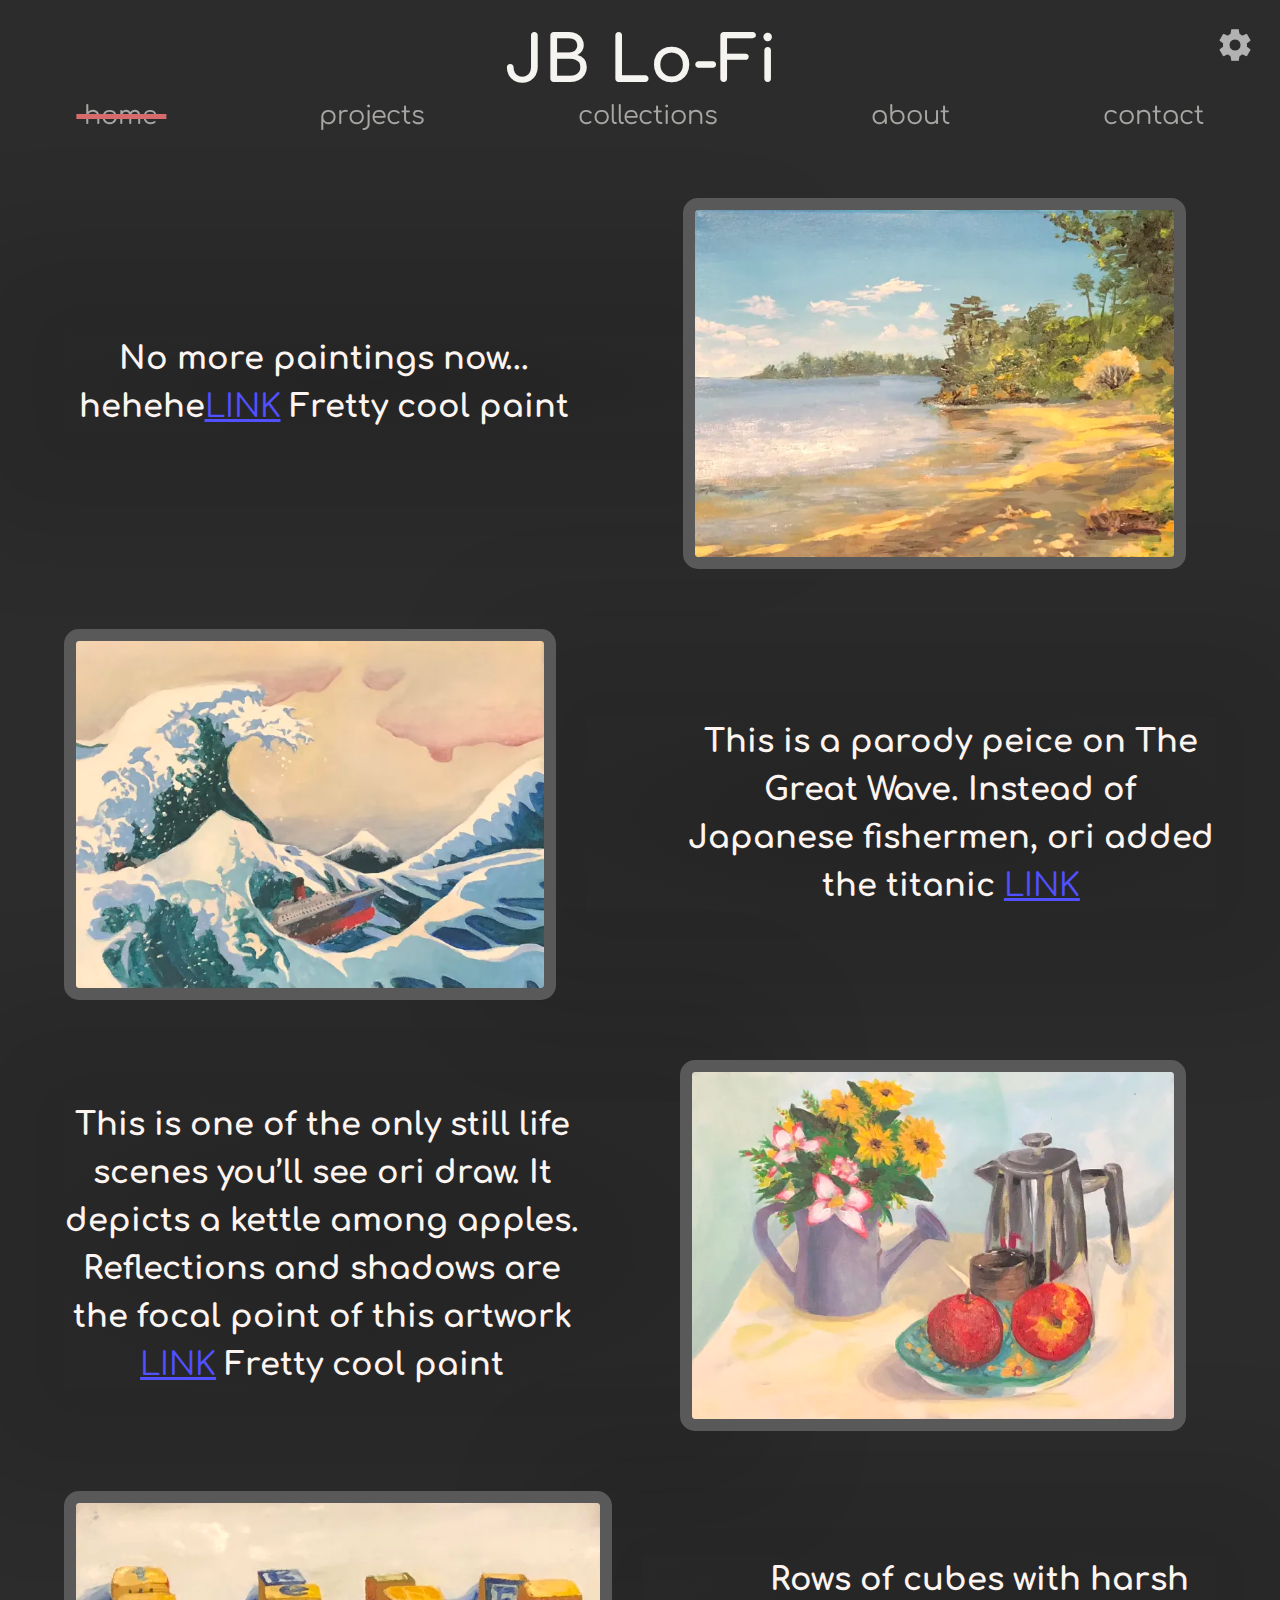
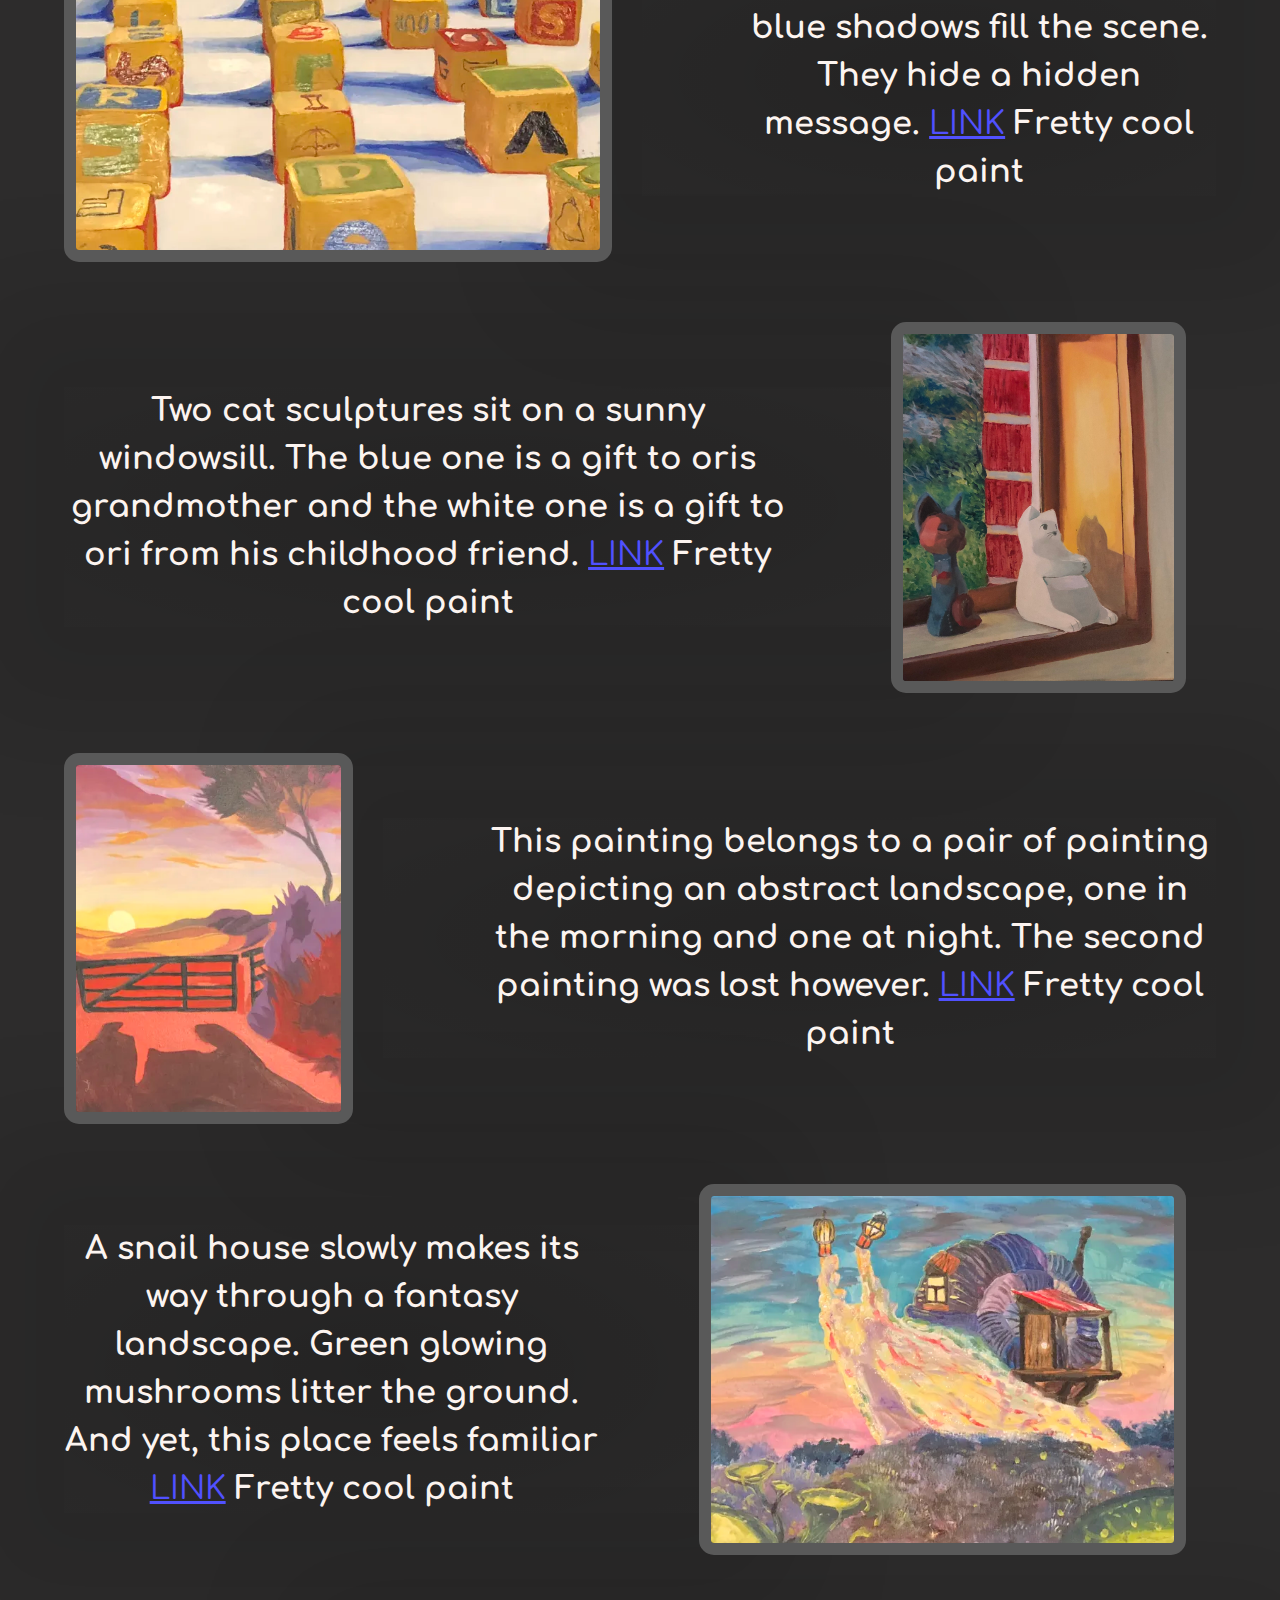
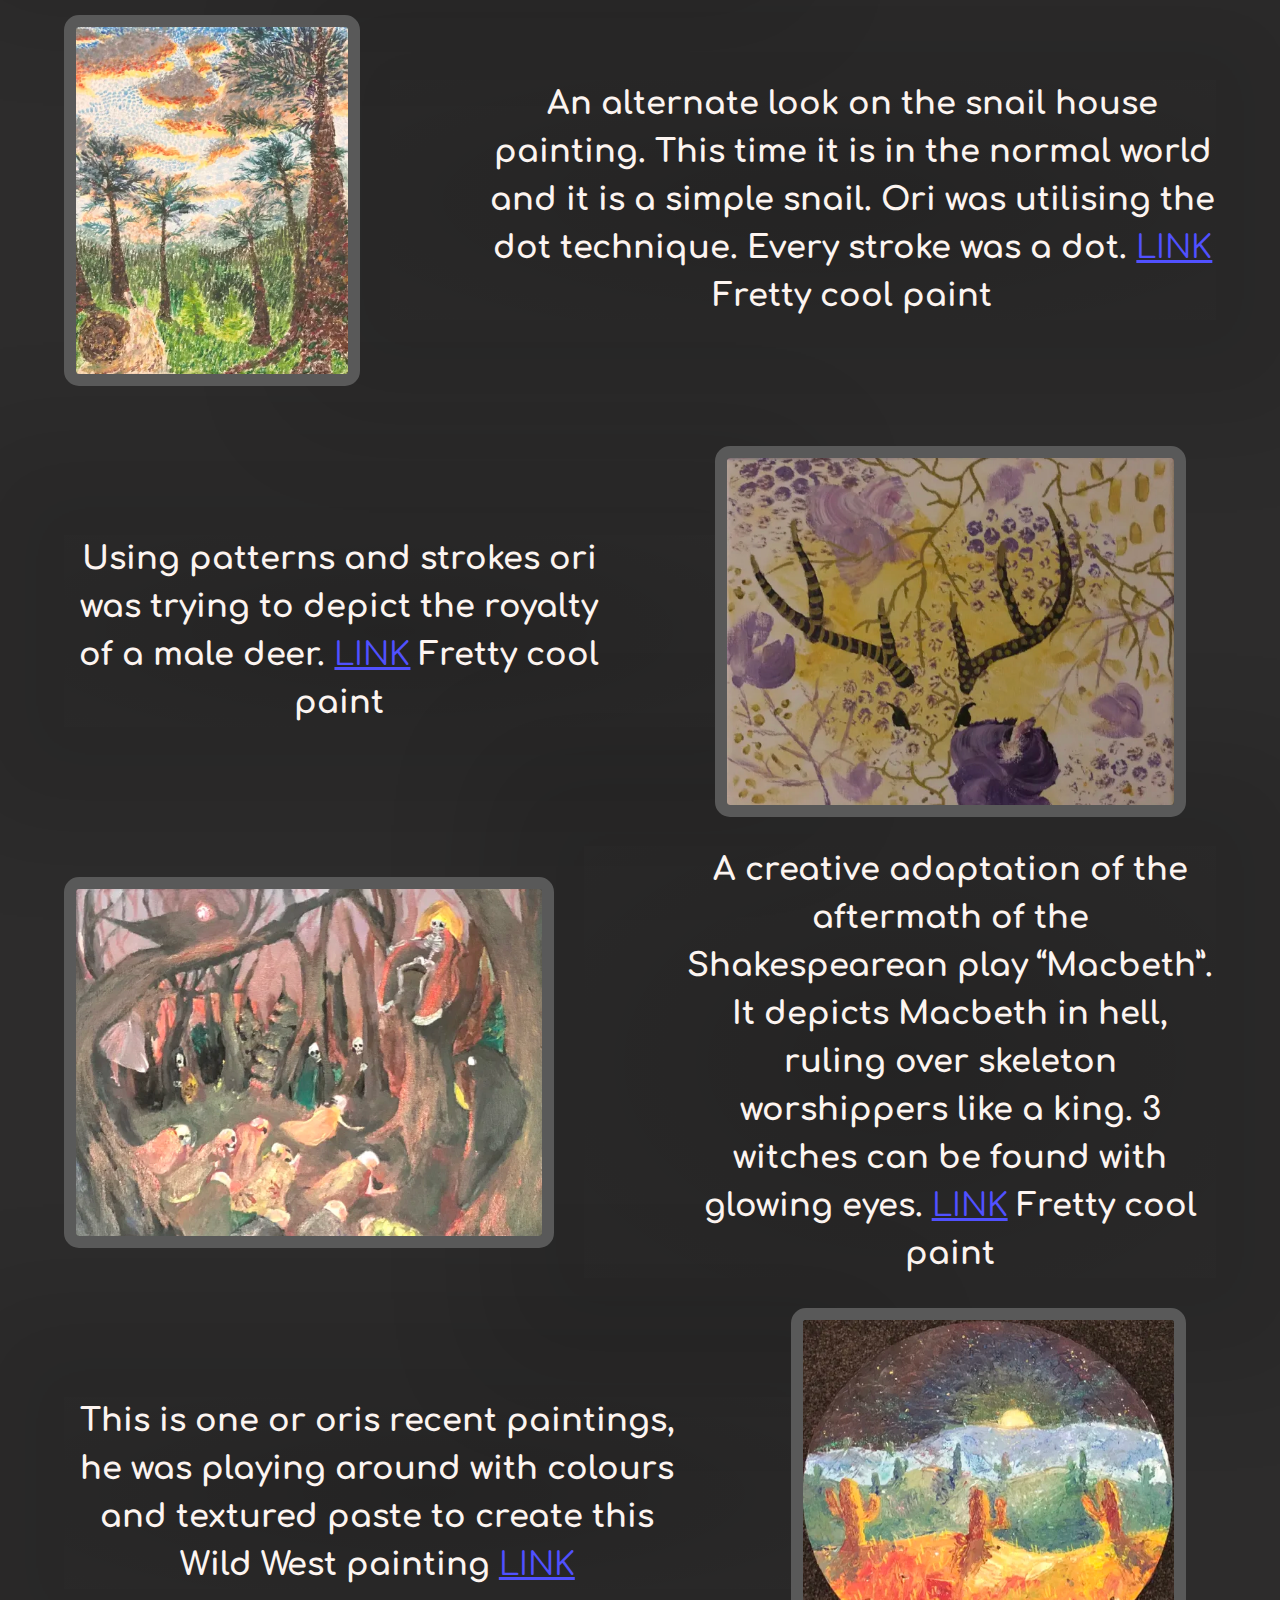
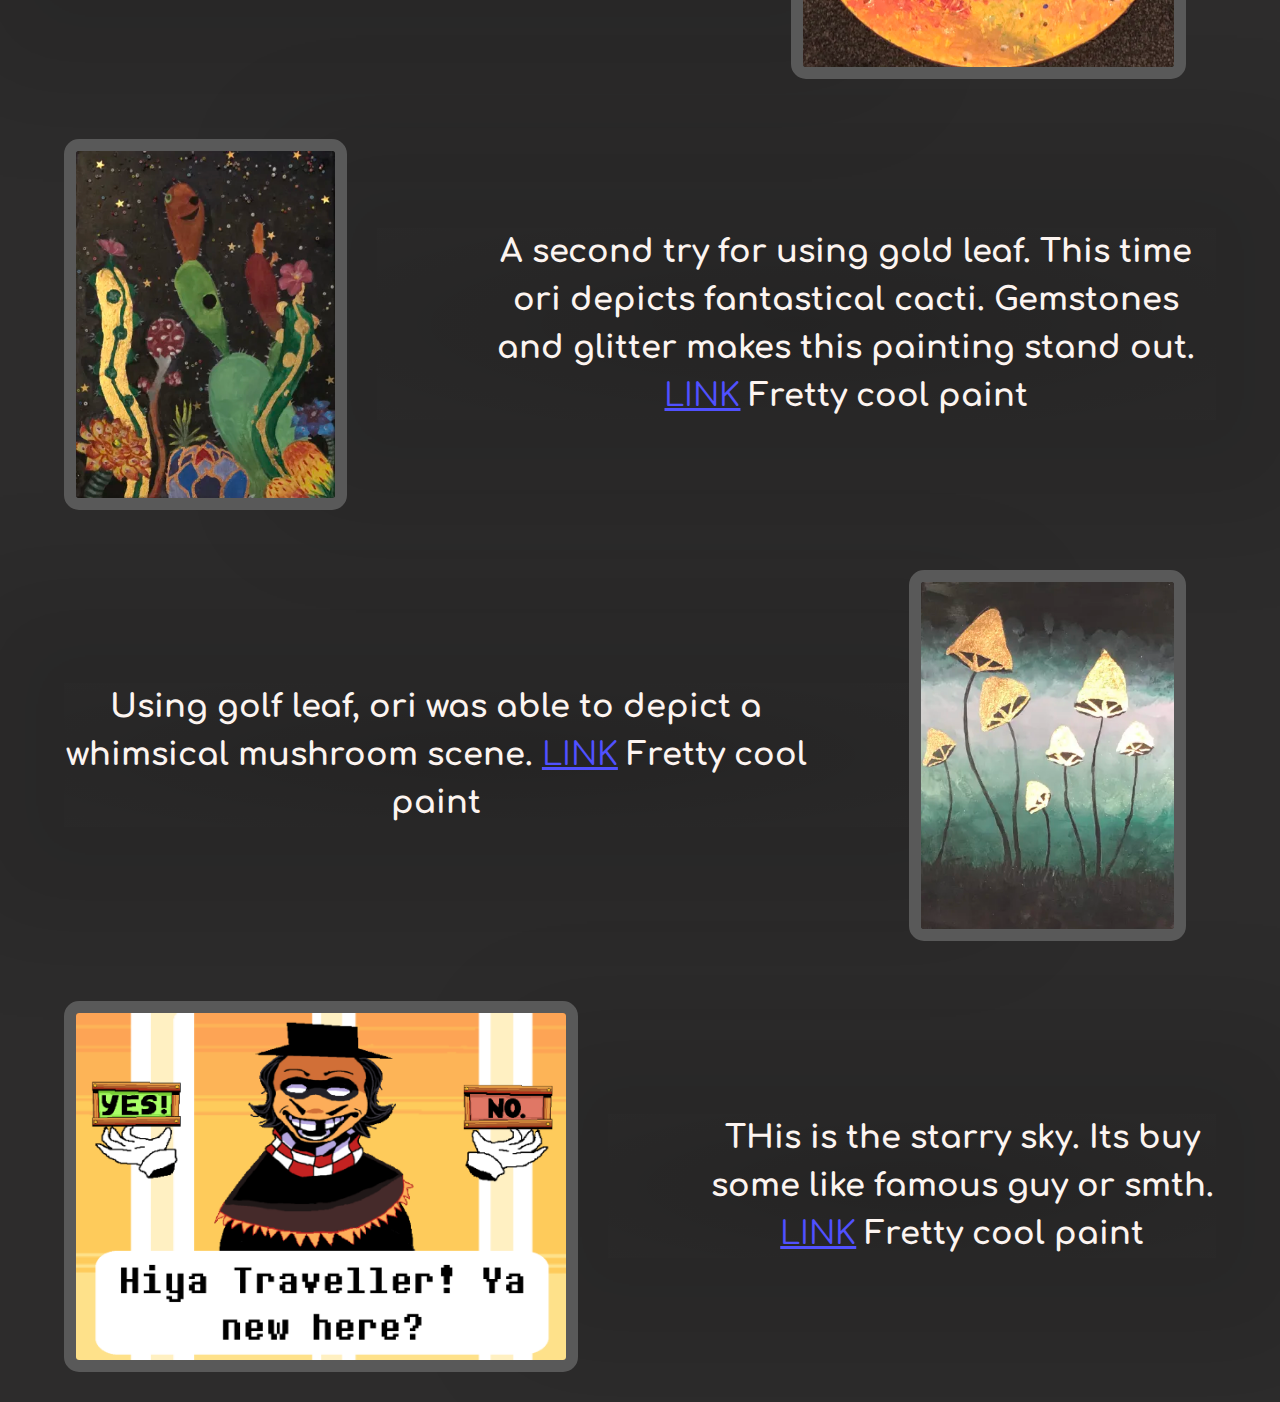
<file: index.html>
<!DOCTYPE html>
<html lang="en">

<head>
    <meta charset="UTF-8">
    <meta name="viewport" content="width=device-width, initial-scale=1.0">
    <title>cument</title>

    <!-- Importing Google Fonts -->
    <link rel="preconnect" href="https://fonts.googleapis.com">
    <link rel="preconnect" href="https://fonts.gstatic.com" crossorigin>
    <link href="https://fonts.googleapis.com/css2?family=Comfortaa:wght@300..700&display=swap" rel="stylesheet">

    <link rel="stylesheet" href="styles/home.css">
    <link rel="stylesheet" href="styles/base.css">
    <link id="portrait" rel="stylesheet" media="(max-width: 70vh)" href="styles/portrait.css">
    <script type="text/javascript" src="scripts/script.js" defer></script>
</head>

<body>
    
    <div id="cursor"></div>

    <div id="title">
        JB Lo-Fi
    </div>
    <img id="settings" src="images/settings.png" onclick="redirect('settings.html')"></img>
    <div id="nav">
        
        <div id="nav-elements">
            
            <div id="home">&nbsp;home&nbsp;</div>
            <div class="dropdown">
                <text>
                    projects
                    <div class="drop">
                        >
                    </div>
                </text>
                
                
                <table class="list">
                    <tr>
                        <th onclick="redirect('projects/pokemon.html')">
                            Pokemon
                        </th>
                    </tr>
                    <tr>
                        <th onclick="redirect('projects/dandit.html')">
                            Bata Dandit
                        </th>
                    </tr>
                    <tr>
                        <th onclick="redirect('projects/undertale.html')">
                            Undertale
                        </th>
                    </tr>
                </table>
            </div>
            <div class="dropdown">
                <text>
                    collections
                    <div class="drop">
                        >
                    </div>
                </text>
                
                
                <table class="list">
                    <tr>
                        <th onclick="redirect('collections/peace.html')">
                            peace
                        </th>
                    </tr>
                    <tr>
                        <th onclick="redirect('collections/liminal.html')">
                            liminal
                        </th>
                    </tr>
                    <tr>
                        <th onclick="redirect('collections/nature.html')">
                            nature
                        </th>
                    </tr>
                    <tr>
                        <th onclick="redirect('collections/spooks.html')">
                            spooks
                        </th>
                    </tr>
                </table>
            </div>
            <div class="redirect" onclick="redirect('about.html')">about</div>
            <div class="redirect" onclick="redirect('contact.html')">contact</div>
        </div>
        
    </div>
    <div id="content">
        <div>
            <div class="imgContainer">
                <img src="images/rosecamp.webp" onclick='redirect()'>
                <h2>🖱️</h2> <!--🔎 -->
                
            </div>
            <h1>No more paintings now... hehehe<a href="https://adventurecollective.nz/Untitled.jpg">LINK</a> Fretty cool paint</h1>
        </div>
        <div>
            <div class="imgContainer">
                <img src="images/titanic.webp" onclick='redirect()'>
                <h2>🖱️</h2> <!--🔎 -->
            </div>
            <h1>This is a parody peice on The Great Wave. Instead of Japanese fishermen, ori added the titanic
<a href="https://adventurecollective.nz/Untitled.jpg">LINK</a></h1>
        </div>
        <div>
            <div class="imgContainer">
                <img src="images/teatime.webp" onclick='redirect()'>
                <h2>🖱️</h2> <!--🔎 -->
            </div>
            <h1>This is one of the only still life scenes you’ll see ori draw. It depicts a kettle among apples. Reflections and shadows are the focal point of this artwork<a href="https://adventurecollective.nz/Untitled.jpg">LINK</a> Fretty cool paint</h1>
        </div>
        <div>
            <div class="imgContainer">
                <img src="images/block.webp" onclick='redirect()'>
                <h2>🖱️</h2> <!--🔎 -->
            </div>
            <h1>Rows of cubes with harsh blue shadows fill the scene. They hide a hidden message.
 <a href="https://adventurecollective.nz/Untitled.jpg">LINK</a> Fretty cool paint</h1>
        </div>
        <div>
            <div class="imgContainer">
                <img src="images/windowcat.jpg" onclick='redirect()'>
                <h2>🖱️</h2> <!--🔎 -->
            </div>
            <h1>Two cat sculptures sit on a sunny windowsill. The blue one is a gift to oris grandmother and the white one is a gift to ori from his childhood friend.
 <a href="https://adventurecollective.nz/Untitled.jpg">LINK</a> Fretty cool paint</h1>
        </div>
        <div>
            <div class="imgContainer">
                <img src="images/fence.webp" onclick='redirect()'>
                <h2>🖱️</h2> <!--🔎 -->
            </div>
            <h1>This painting belongs to a pair of painting depicting an abstract landscape, one in the morning and one at night. The second painting was lost however.
 <a href="https://adventurecollective.nz/Untitled.jpg">LINK</a> Fretty cool paint</h1>
        </div>
        <div>
            <div class="imgContainer">
                <img src="images/snail.webp" onclick='redirect()'>
                <h2>🖱️</h2> <!--🔎 -->
            </div>
            <h1>A snail house slowly makes its way through a fantasy landscape. Green glowing mushrooms litter the ground. And yet, this place feels familiar
 <a href="https://adventurecollective.nz/Untitled.jpg">LINK</a> Fretty cool paint</h1>
        </div>
        <div>
            <div class="imgContainer">
                <img src="images/snailtrail.webp" onclick='redirect()'>
                <h2>🖱️</h2> <!--🔎 -->
            </div>
            <h1>An alternate look on the snail house painting. This time it is in the normal world and it is a simple snail. Ori was utilising the dot technique. Every stroke was a dot. <a href="https://adventurecollective.nz/Untitled.jpg">LINK</a> Fretty cool paint</h1>
        </div>
        <div>
            <div class="imgContainer">
                <img src="images/deer.webp" onclick='redirect()'>  
                <h2>🖱️</h2> <!--🔎 -->
            </div>
            <h1>Using patterns and strokes ori was trying to depict the royalty of a male deer.
 <a href="https://adventurecollective.nz/Untitled.jpg">LINK</a> Fretty cool paint</h1>
        </div>
        <div>
            <div class="imgContainer">
                <img src="images/macbeth.webp" onclick='redirect()'>
                <h2>🖱️</h2> <!--🔎 -->
            </div>
            <h1>A creative adaptation of the aftermath of the Shakespearean play “Macbeth”. It depicts Macbeth in hell, ruling over skeleton worshippers like a king. 3 witches can be found with glowing eyes.
 <a href="https://adventurecollective.nz/Untitled.jpg">LINK</a> Fretty cool paint</h1>
        </div>
        <div>
            <div class="imgContainer">
                <img src="images/clint.webp" onclick='redirect()'>
                <h2>🖱️</h2> <!--🔎 -->
            </div>
            <h1>This is one or oris recent paintings, he was playing around with colours and textured paste to create this Wild West painting
<a href="https://adventurecollective.nz/Untitled.jpg">LINK</a></h1>
        </div>
        <div>
            <div class="imgContainer">
                <img src="images/cosmactus.webp" onclick='redirect()'>
                <h2>🖱️</h2> <!--🔎 -->
            </div>
            <h1>A second try for using gold leaf. This time ori depicts fantastical cacti. Gemstones and glitter makes this painting stand out.
 <a href="https://adventurecollective.nz/Untitled.jpg">LINK</a> Fretty cool paint</h1>
        </div>
        <div>
            <div class="imgContainer">
                <img src="images/funguy.webp" onclick='redirect()'>
                <h2>🖱️</h2> <!--🔎 -->
            </div>
            <h1>Using golf leaf, ori was able to depict a whimsical mushroom scene.
 <a href="https://adventurecollective.nz/Untitled.jpg">LINK</a> Fretty cool paint</h1>
        </div>
        <div>
            <div class="imgContainer">
                <img src="images/batadandit.png" onclick="redirect('https://adventurecollective.nz/Bata-Dandit-crackinator/index.html')">
                <h2>🖱️</h2> <!--🔎 -->
            </div>
            <h1>THis is the starry sky. Its buy some like famous guy or smth. <a href="https://adventurecollective.nz/Untitled.jpg">LINK</a> Fretty cool paint</h1>
        </div>
    </div>

</body>

</html>
</file>
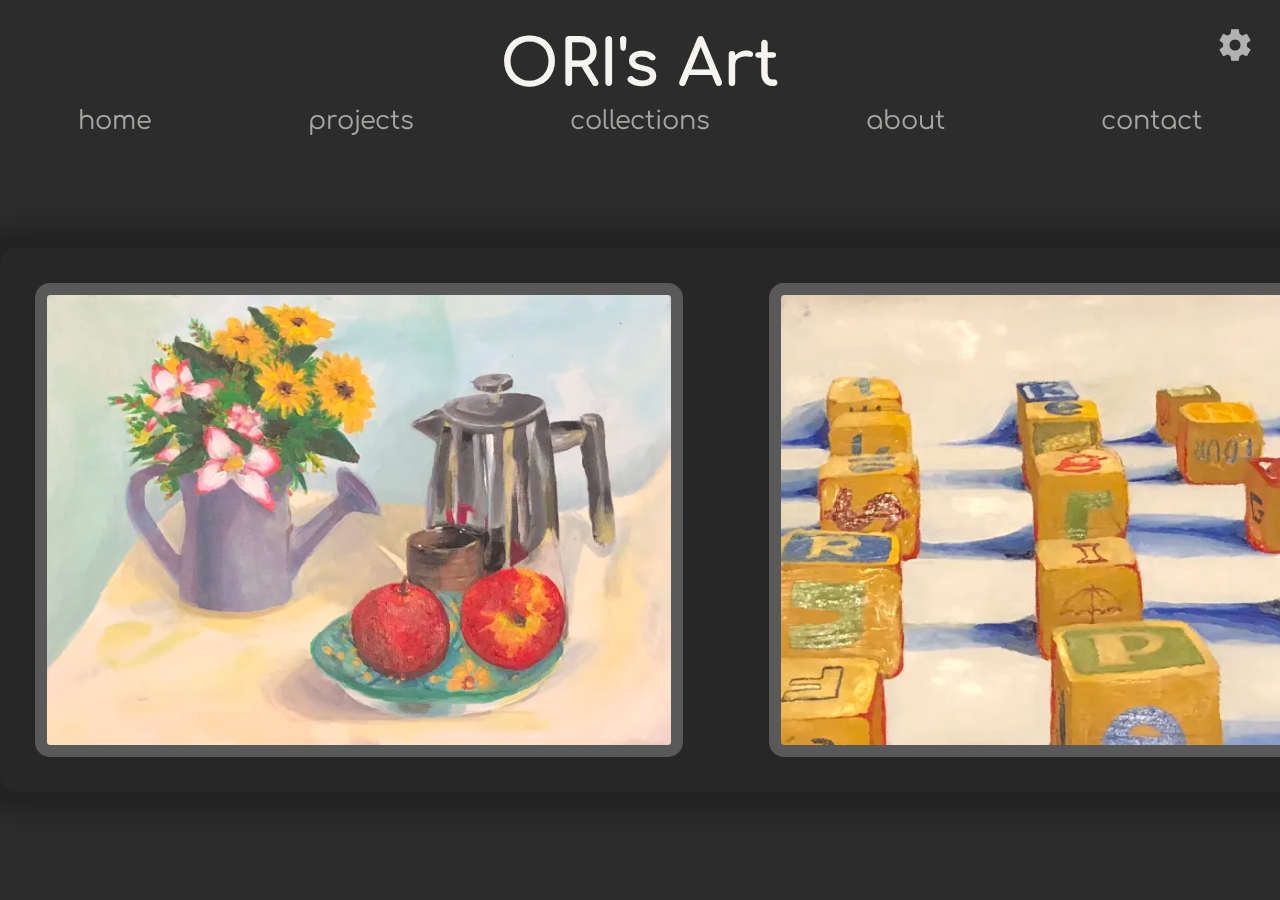
<file: collections/liminal.html>
<!DOCTYPE html>
<html lang="en">
<head>
    <meta charset="UTF-8">
    <meta name="viewport" content="width=device-width, initial-scale=1.0">
    <title>Document</title>
    <!-- Importing Google Fonts -->
    <link rel="preconnect" href="https://fonts.googleapis.com">
    <link rel="preconnect" href="https://fonts.gstatic.com" crossorigin>
    <link href="https://fonts.googleapis.com/css2?family=Comfortaa:wght@300..700&display=swap" rel="stylesheet">


    <link rel="stylesheet" href="../styles/collections.css">
    <link rel="stylesheet" href="../styles/base.css">
    
    <script src="../scripts/script.js" defer></script>
</head>
<body>
    <div id="cursor"></div>

    
    <img id="settings" src="../images/settings.png" onclick="redirect('settings.html')"></img>
    <div id="nav-cont">
        <div>
            <div id="title">
                ORI's Art
            </div>
            <div id="nav">
                
                <div id="nav-elements">
                    
                    <div class="redirect" onclick="redirect('../index.html')">home</div>
                    <div class="dropdown">
                        <text>
                            projects
                            <div class="drop">
                                >
                            </div>
                        </text>
                        
                        
                        <table class="list">
                            <tr>
                                <th onclick="redirect('../projects/pokemon.html')">
                                    Pokemon
                                </th>
                            </tr>
                            <tr>
                                <th onclick="redirect('../projects/dandit.html')">
                                    Bata Dandit
                                </th>
                            </tr>
                            <tr>
                                <th onclick="redirect('../projects/undertale.html')">
                                    Undertale
                                </th>
                            </tr>
                        </table>
                    </div>
                    <div class="dropdown">
                        <text>
                            collections
                            <div class="drop">
                                >
                            </div>
                        </text>
                        
                        
                        <table class="list">
                            <tr>
                                <th onclick="redirect('peace.html')">
                                    peace
                                </th>
                            </tr>
                            <tr>
                                <th id="home">
                                    &nbsp;liminal&nbsp;
                                </th>
                            </tr>
                            <tr>
                                <th onclick="redirect('nature.html')">
                                    nature
                                </th>
                            </tr>
                            <tr>
                                <th onclick="redirect('spooks.html')">
                                    spooks
                                </th>
                            </tr>
                        </table>
                    </div>
                    <div class="redirect" onclick="redirect('../about.html')">about</div>
                    <div class="redirect" onclick="redirect('../contact.html')">contact</div>
                </div>
                
            </div>
        </div>
        <div id="content-container">
            <div id="content">
                <div class="imgContainer">
                    <div>
                        <img src="../images/teatime.webp" style="height: 50vh !important;" onclick='redirect()'>
                        <h2>🖱️</h2> <!--🔎 -->
                    </div>
                </div>
                <div class="imgContainer">
                    <div>
                        <img src="../images/block.webp" style="height: 50vh !important;" onclick='redirect()'>
                        <h2>🖱️</h2> <!--🔎 -->
                    </div>
                </div>
            </div>
        </div>  
    </div>
    
</body>
</html>
</file>
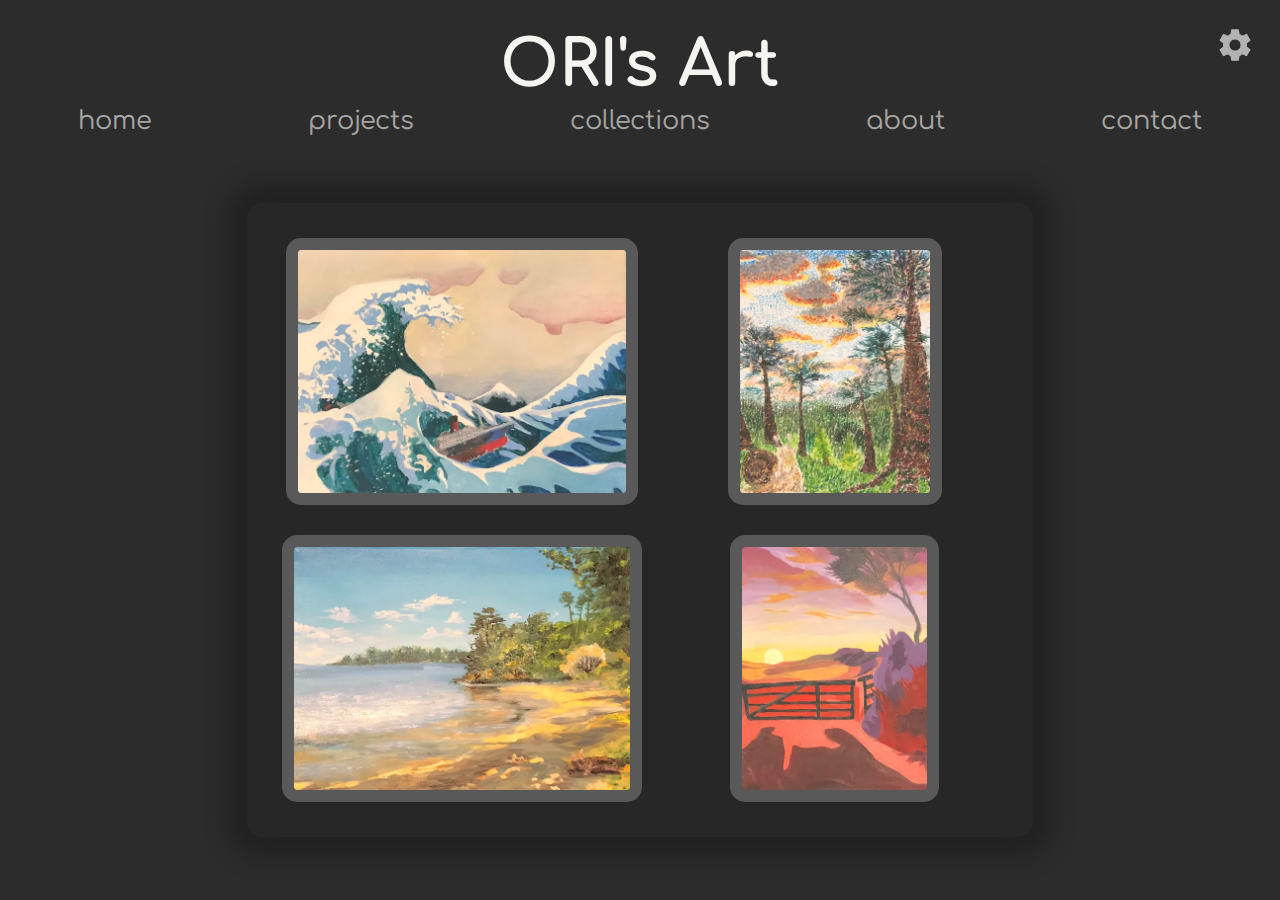
<file: collections/nature.html>
<!DOCTYPE html>
<html lang="en">
<head>
    <meta charset="UTF-8">
    <meta name="viewport" content="width=device-width, initial-scale=1.0">
    <title>Document</title>
    <!-- Importing Google Fonts -->
    <link rel="preconnect" href="https://fonts.googleapis.com">
    <link rel="preconnect" href="https://fonts.gstatic.com" crossorigin>
    <link href="https://fonts.googleapis.com/css2?family=Comfortaa:wght@300..700&display=swap" rel="stylesheet">


    <link rel="stylesheet" href="../styles/collections.css">
    <link rel="stylesheet" href="../styles/base.css">
    
    <script src="../scripts/script.js" defer></script>
</head>
<body>
    <div id="cursor"></div>

    
    <img id="settings" src="../images/settings.png" onclick="redirect('settings.html')"></img>
    <div id="nav-cont">
        <div>
            <div id="title">
                ORI's Art
            </div>
            <div id="nav">
                
                <div id="nav-elements">
                    
                    <div class="redirect" onclick="redirect('../index.html')">home</div>
                    <div class="dropdown">
                        <text>
                            projects
                            <div class="drop">
                                >
                            </div>
                        </text>
                        
                        
                        <table class="list">
                            <tr>
                                <th onclick="redirect('../projects/pokemon.html')">
                                    Pokemon
                                </th>
                            </tr>
                            <tr>
                                <th onclick="redirect('../projects/dandit.html')">
                                    Bata Dandit
                                </th>
                            </tr>
                            <tr>
                                <th onclick="redirect('../projects/undertale.html')">
                                    Undertale
                                </th>
                            </tr>
                        </table>
                    </div>
                    <div class="dropdown">
                        <text>
                            collections
                            <div class="drop">
                                >
                            </div>
                        </text>
                        
                        
                        <table class="list">
                            <tr>
                                <th onclick="redirect('peace.html')">
                                    peace
                                </th>
                            </tr>
                            <tr>
                                <th onclick="redirect('liminal.html')">
                                    liminal
                                </th>
                            </tr>
                            <tr>
                                <th id="home">
                                    &nbsp;nature&nbsp;
                                </th>
                            </tr>
                            <tr>
                                <th onclick="redirect('spooks.html')">
                                    spooks
                                </th>
                            </tr>
                        </table>
                    </div>
                    <div class="redirect" onclick="redirect('../about.html')">about</div>
                    <div class="redirect" onclick="redirect('../contact.html')">contact</div>
                </div>
                
            </div>
        </div>
        <div id="content-container">
            <div id="content">
                <div class="imgContainer">
                    <div>
                        <img src="../images/titanic.webp" onclick='redirect()'>
                        <h2>🖱️</h2> <!--🔎 -->
                    </div>
                </div>
                <div class="imgContainer">
                    <div>
                        <img src="../images/snailtrail.webp" onclick='redirect()'>
                        <h2>🖱️</h2> <!--🔎 -->
                    </div>
                </div>
                <div class="imgContainer">
                    <div>
                        <img src="../images/rosecamp.webp" onclick='redirect()'>
                        <h2>🖱️</h2> <!--🔎 -->
                    </div>
                </div>
                <div class="imgContainer">
                    <div>
                        <img src="../images/fence.webp" onclick='redirect()'>
                        <h2>🖱️</h2> <!--🔎 -->
                    </div>
                </div>
                
            </div>
        </div>



    </div>
    
</body>
</html>
</file>
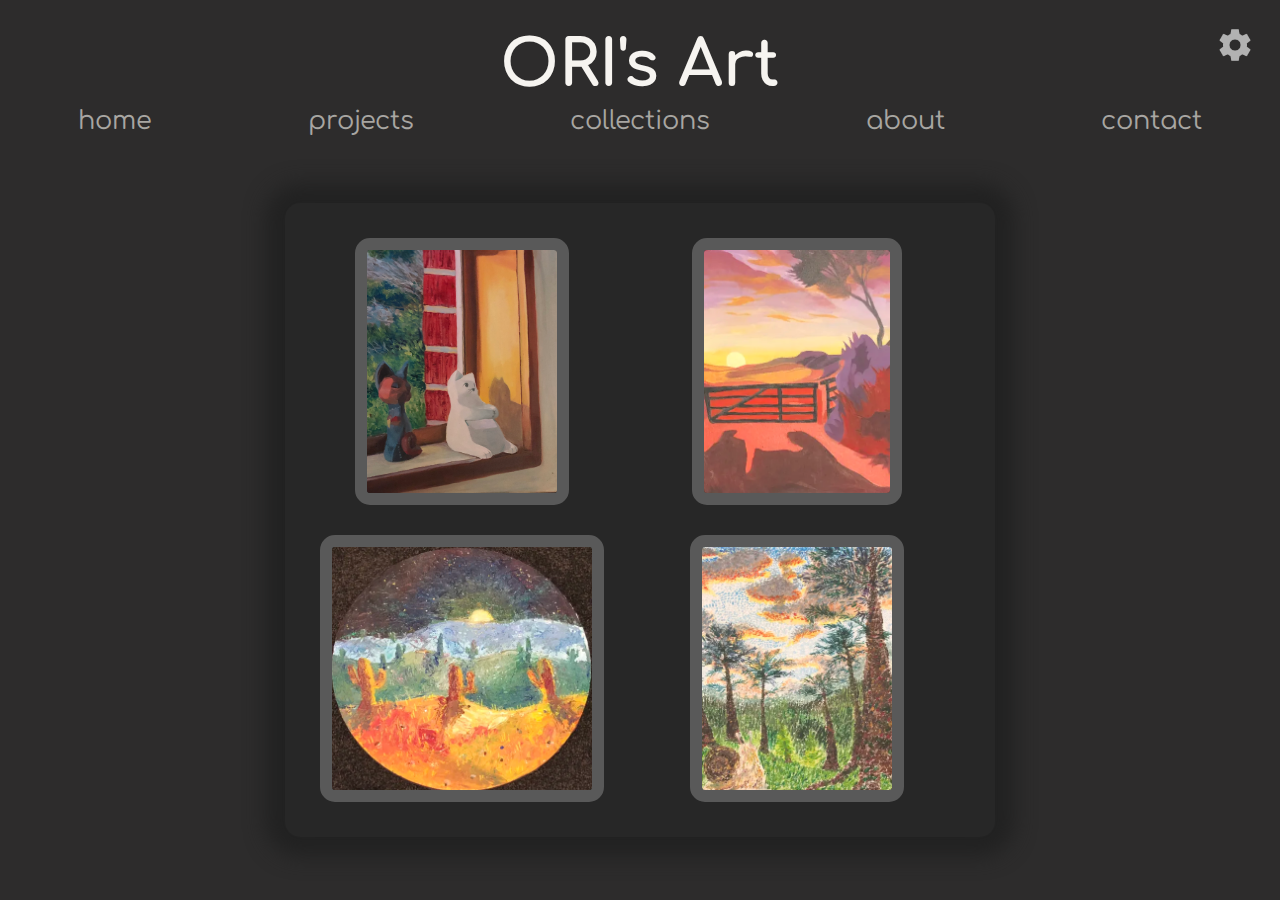
<file: collections/peace.html>
<!DOCTYPE html>
<html lang="en">
<head>
    <meta charset="UTF-8">
    <meta name="viewport" content="width=device-width, initial-scale=1.0">
    <title>Document</title>
    <!-- Importing Google Fonts -->
    <link rel="preconnect" href="https://fonts.googleapis.com">
    <link rel="preconnect" href="https://fonts.gstatic.com" crossorigin>
    <link href="https://fonts.googleapis.com/css2?family=Comfortaa:wght@300..700&display=swap" rel="stylesheet">


    <link rel="stylesheet" href="../styles/collections.css">
    <link rel="stylesheet" href="../styles/base.css">
    
    <script src="../scripts/script.js" defer></script>
</head>
<body>
    <div id="cursor"></div>

    
    <img id="settings" src="../images/settings.png" onclick="redirect('settings.html')"></img>
    <div id="nav-cont">
        <div>
            <div id="title">
                ORI's Art
            </div>
            <div id="nav">
                
                <div id="nav-elements">
                    
                    <div class="redirect" onclick="redirect('../index.html')">home</div>
                    <div class="dropdown">
                        <text>
                            projects
                            <div class="drop">
                                >
                            </div>
                        </text>
                        
                        
                        <table class="list">
                            <tr>
                                <th onclick="redirect('../projects/pokemon.html')">
                                    Pokemon
                                </th>
                            </tr>
                            <tr>
                                <th onclick="redirect('../projects/dandit.html')">
                                    Bata Dandit
                                </th>
                            </tr>
                            <tr>
                                <th onclick="redirect('../projects/undertale.html')">
                                    Undertale
                                </th>
                            </tr>
                        </table>
                    </div>
                    <div class="dropdown">
                        <text>
                            collections
                            <div class="drop">
                                >
                            </div>
                        </text>
                        
                        
                        <table class="list">
                            <tr>
                                <th id="home">
                                    &nbsp;peace&nbsp;
                                </th>
                            </tr>
                            <tr>
                                <th onclick="redirect('liminal.html')">
                                    liminal
                                </th>
                            </tr>
                            <tr>
                                <th onclick="redirect('nature.html')">
                                    nature
                                </th>
                            </tr>
                            <tr>
                                <th onclick="redirect('spooks.html')">
                                    spooks
                                </th>
                            </tr>
                        </table>
                    </div>
                    <div class="redirect" onclick="redirect('../about.html')">about</div>
                    <div class="redirect" onclick="redirect('../contact.html')">contact</div>
                </div>
                
            </div>
        </div>
        <div id="content-container">
            <div id="content">
                <div class="imgContainer">
                    <div>
                        <img src="../images/windowcat.jpg" onclick='redirect()'>
                        <h2>🖱️</h2> <!--🔎 -->
                    </div>
                </div>
                <div class="imgContainer">
                    <div>
                        <img src="../images/fence.webp" onclick='redirect()'>
                        <h2>🖱️</h2> <!--🔎 -->
                    </div>
                </div>
                <div class="imgContainer">
                    <div>
                        <img src="../images/clint.webp" onclick='redirect()'>
                        <h2>🖱️</h2> <!--🔎 -->
                    </div>
                </div>
                <div class="imgContainer">
                    <div>
                        <img src="../images/snailtrail.webp" onclick='redirect()'>
                        <h2>🖱️</h2> <!--🔎 -->
                    </div>
                </div>
            </div>
        </div>
    </div>
    
</body>
</html>
</file>
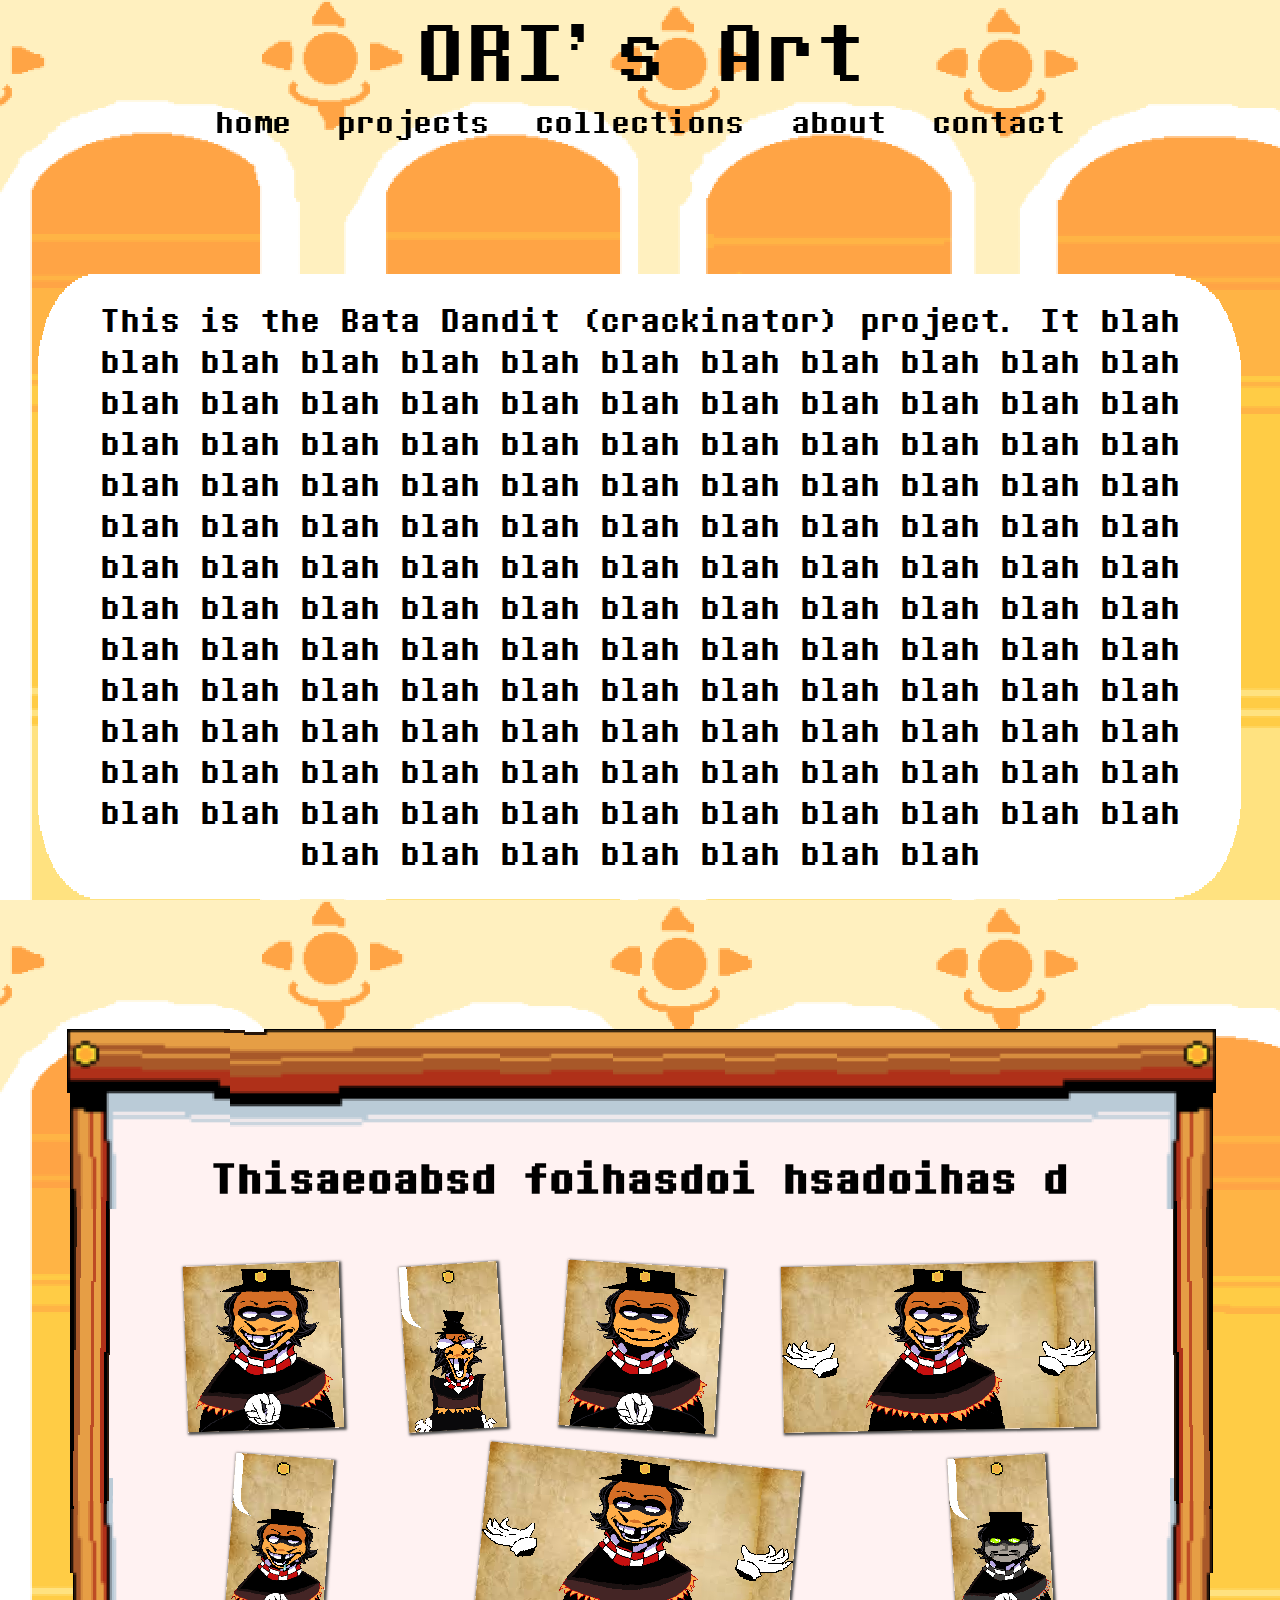
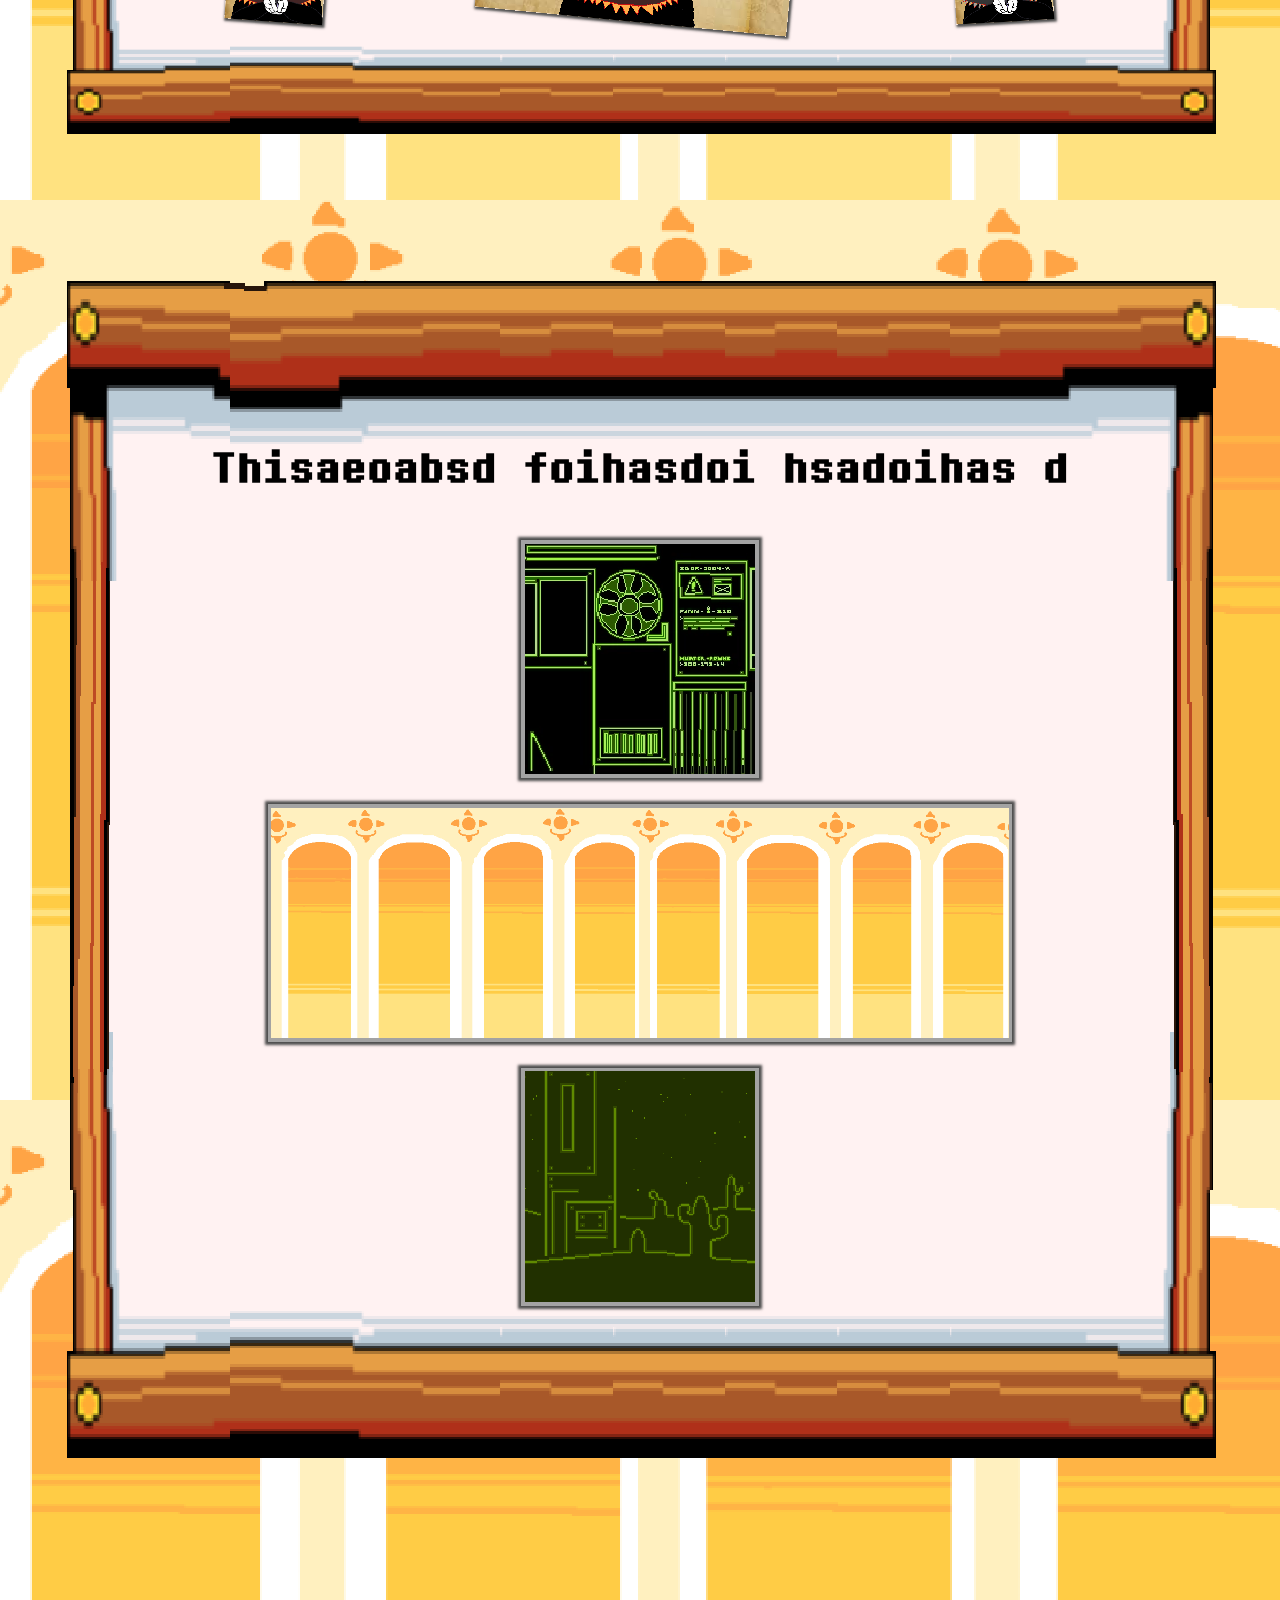
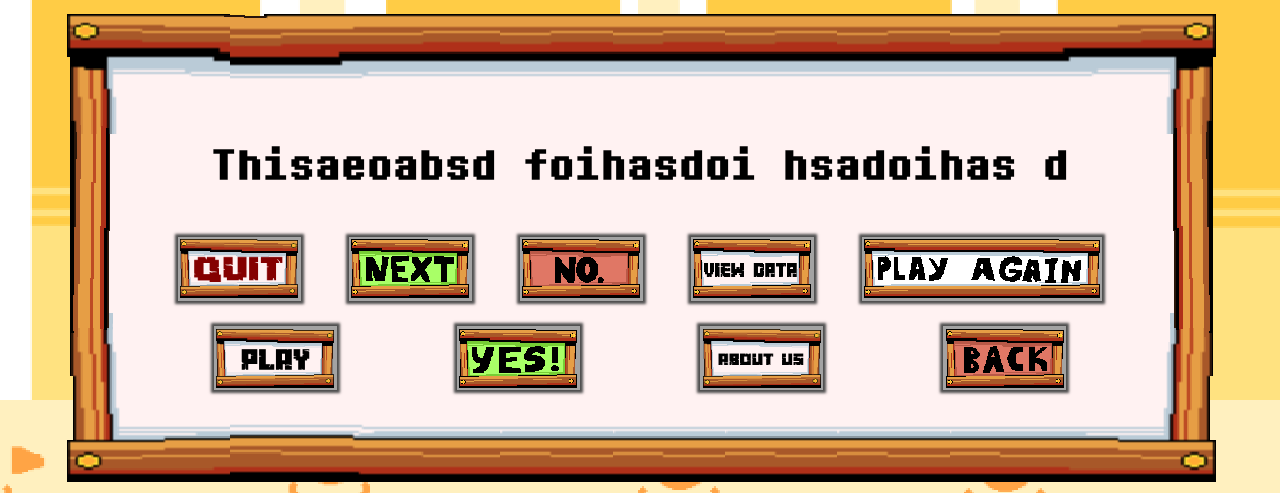
<file: projects/dandit.html>
<!DOCTYPE html>
<html lang="en">
<head>
    <meta charset="UTF-8">
    <meta name="viewport" content="width=device-width, initial-scale=1.0">
    <title>Document</title>
    <link rel="stylesheet" href="../styles/projects/dandit.css">
    <script src="../scripts/dandit.js"></script>
</head>
<body>

    <div id="title">
        ORI's Art
    </div>
    <div id="nav">
        
        <div id="nav-elements">
            
            <div onclick="redirect('../index.html')">home</div>
            <div onclick="popup(0, 1)">projects</div>
            <div onclick="popup(1, 0)">collections</div>
            <div onclick="redirect('../about.html')">about</div>
            <div onclick="redirect('../contact.html')">contact</div>
        </div>
        
    </div>
    

    
    
    <div id="popup-container">
        <div class="popup hidden">
            <table class="list">
                <tr>
                    <th onclick="redirect('pokemon.html')">
                        Pokemon
                    </th>
                </tr>
                <tr>
                    <th id="home">
                        <img src="../images/projects/dandit/cross.png">
                        Bata Dandit
                    </th>
                </tr>
                <tr>
                    <th onclick="redirect('undertale.html')">
                        Undertale
                    </th>
                </tr>
            </table>
        </div>
        
        <div class="popup hidden">
            <table class="list">
                <tr>
                    <th onclick="redirect('../collections/peace.html')">
                        peace
                    </th>
                </tr>
                <tr>
                    <th onclick="redirect('../collections/peace.html')">
                        liminal
                    </th>
                </tr>
                <tr>
                    <th onclick="redirect('../collections/nature.html')">
                        nature
                    </th>
                </tr>
                <tr>
                    <th onclick="redirect('../collections/spooks.html')">
                        spooks
                    </th>
                </tr>
            </table>
        </div>
    </div>

    <div id="cont-container">
        <div id="content">
            <div id="info">
                This is the Bata Dandit (crackinator) project. It blah blah blah blah blah blah blah blah blah blah blah blah blah blah blah blah blah blah blah blah blah blah blah blah blah blah blah blah blah blah blah blah blah blah blah blah blah blah blah blah blah blah blah blah blah blah blah blah blah blah blah blah blah blah blah blah blah blah blah blah blah blah blah blah blah blah blah blah blah blah blah blah blah blah blah blah blah blah blah blah blah blah blah blah blah blah blah blah blah blah blah blah blah blah blah blah blah blah blah blah blah blah blah blah blah blah blah blah blah blah blah blah blah blah blah blah blah blah blah blah blah blah blah blah blah blah blah blah blah blah blah blah blah blah blah blah blah blah blah blah 
            </div>  
            <div id="images">
                
                <div id="dandit">
                    <h1>Thisaeoabsd foihasdoi hsadoihas d</h1>
                    <div>
                        <div></div>
                        <img src="../images/projects/dandit/bandit_reg.png">
                    </div>

                    <div>
                        <div></div>
                        <img src="../images/projects/dandit/bandit_squish.png">
                    </div>

                    <div>
                        <div></div>
                        <img src="../images/projects/dandit/query_bandit.png">
                    </div>

                    <div>
                        <div></div>
                        <img src="../images/projects/dandit/tweaky_bandit.png">
                    </div>

                    <div>
                        <div></div>
                        <img src="../images/projects/dandit/failed_bandit.webp">
                    </div>

                    <div>
                        <div></div>
                        <img src="../images/projects/dandit/intro_bandit.png">
                    </div>

                    <div>
                        <div></div>
                        <img src="../images/projects/dandit/nerdy_bandit.png">
                    </div>
                </div>
                
                <div id="bg">
                    <h1>Thisaeoabsd foihasdoi hsadoihas d</h1>
                    <img src="../images/projects/dandit/bg_data.png">
                    <img src="../images/projects/dandit/bg_main.png">
                    <img src="../images/projects/dandit/bg_game.png">
                </div>
                
                <div id="sign">
                    <h1>Thisaeoabsd foihasdoi hsadoihas d</h1>
                    <img src="../images/projects/dandit/dont_ever.webp">
                    <img src="../images/projects/dandit/next.webp">
                    <img src="../images/projects/dandit/no.webp">
                    <img src="../images/projects/dandit/perv.webp">
                    <img src="../images/projects/dandit/play_again.webp">
                    <img src="../images/projects/dandit/play.webp">
                    <img src="../images/projects/dandit/yes.webp">
                    <img src="../images/projects/dandit/abt_us.webp">
                    <img src="../images/projects/dandit/back_sign.png">
                </div>
            </div>
        </div>
    </div>
    
    
    
</body>
</html>
</file>
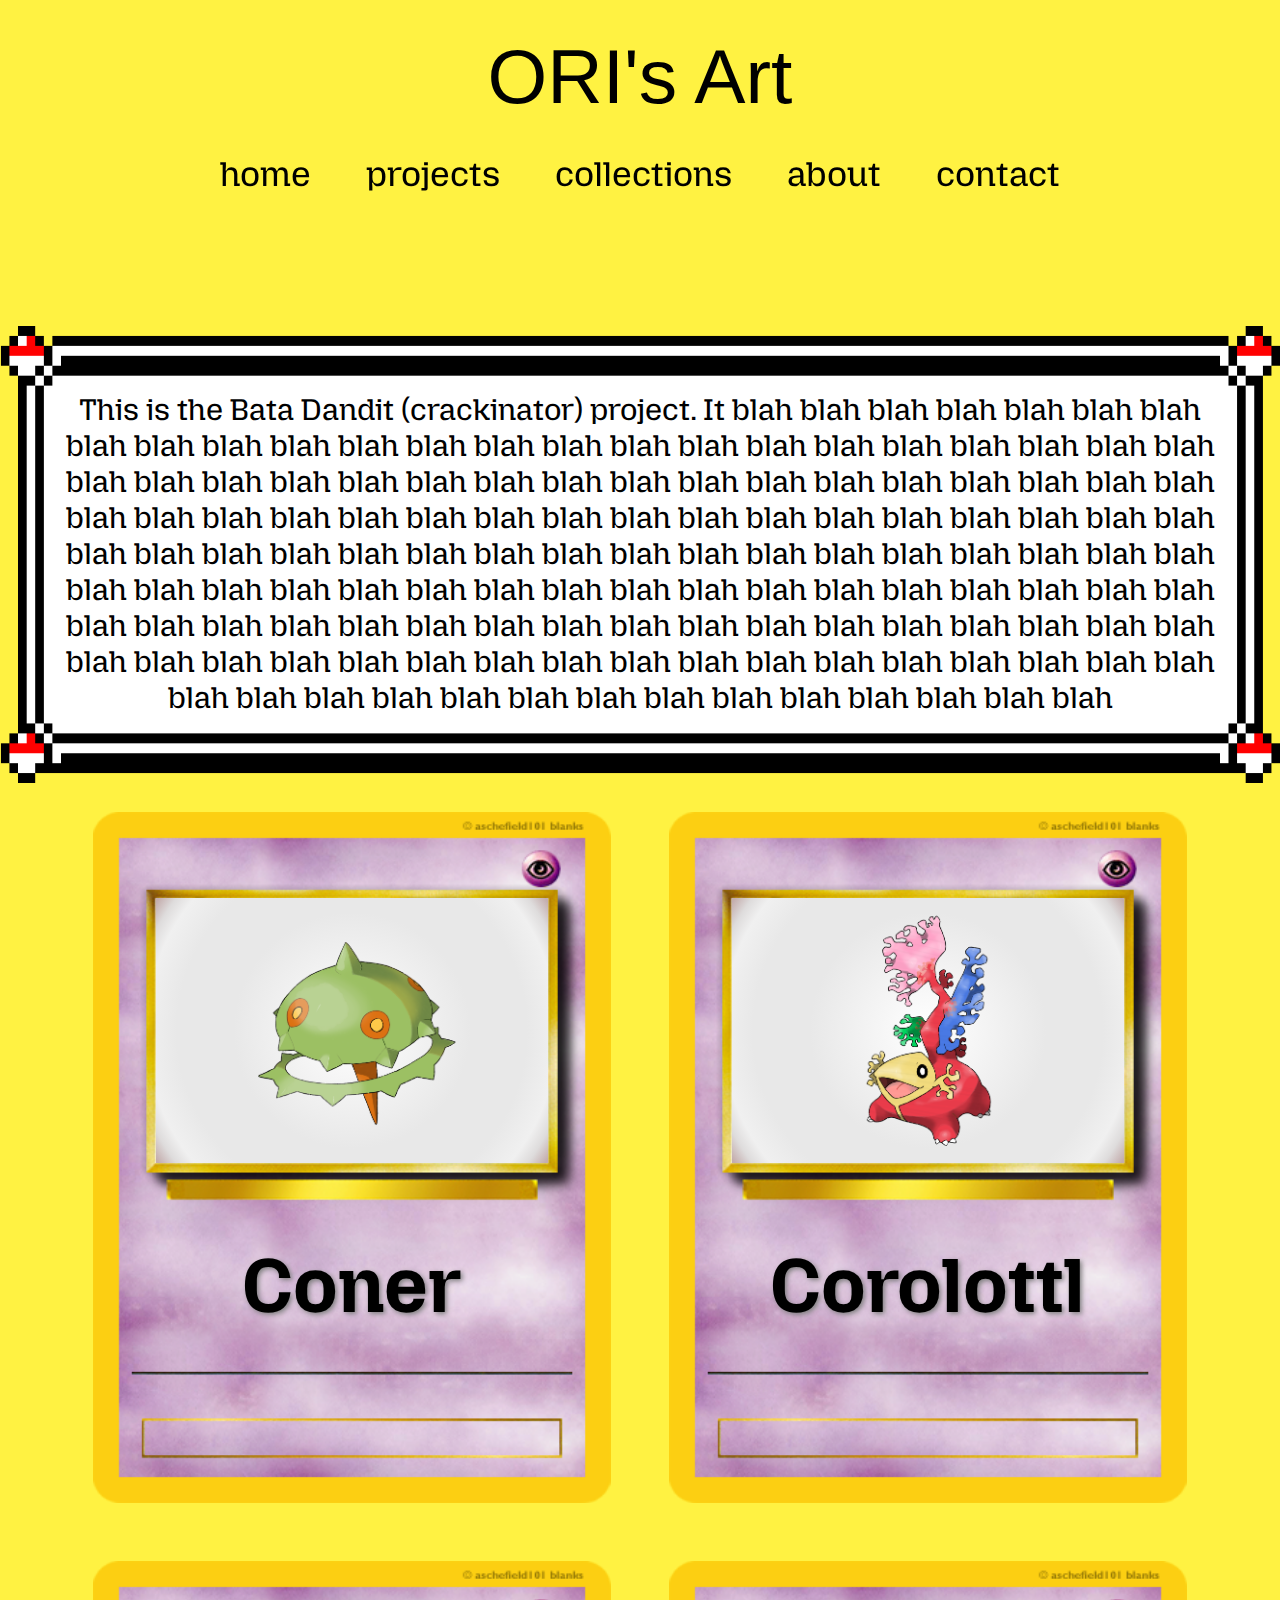
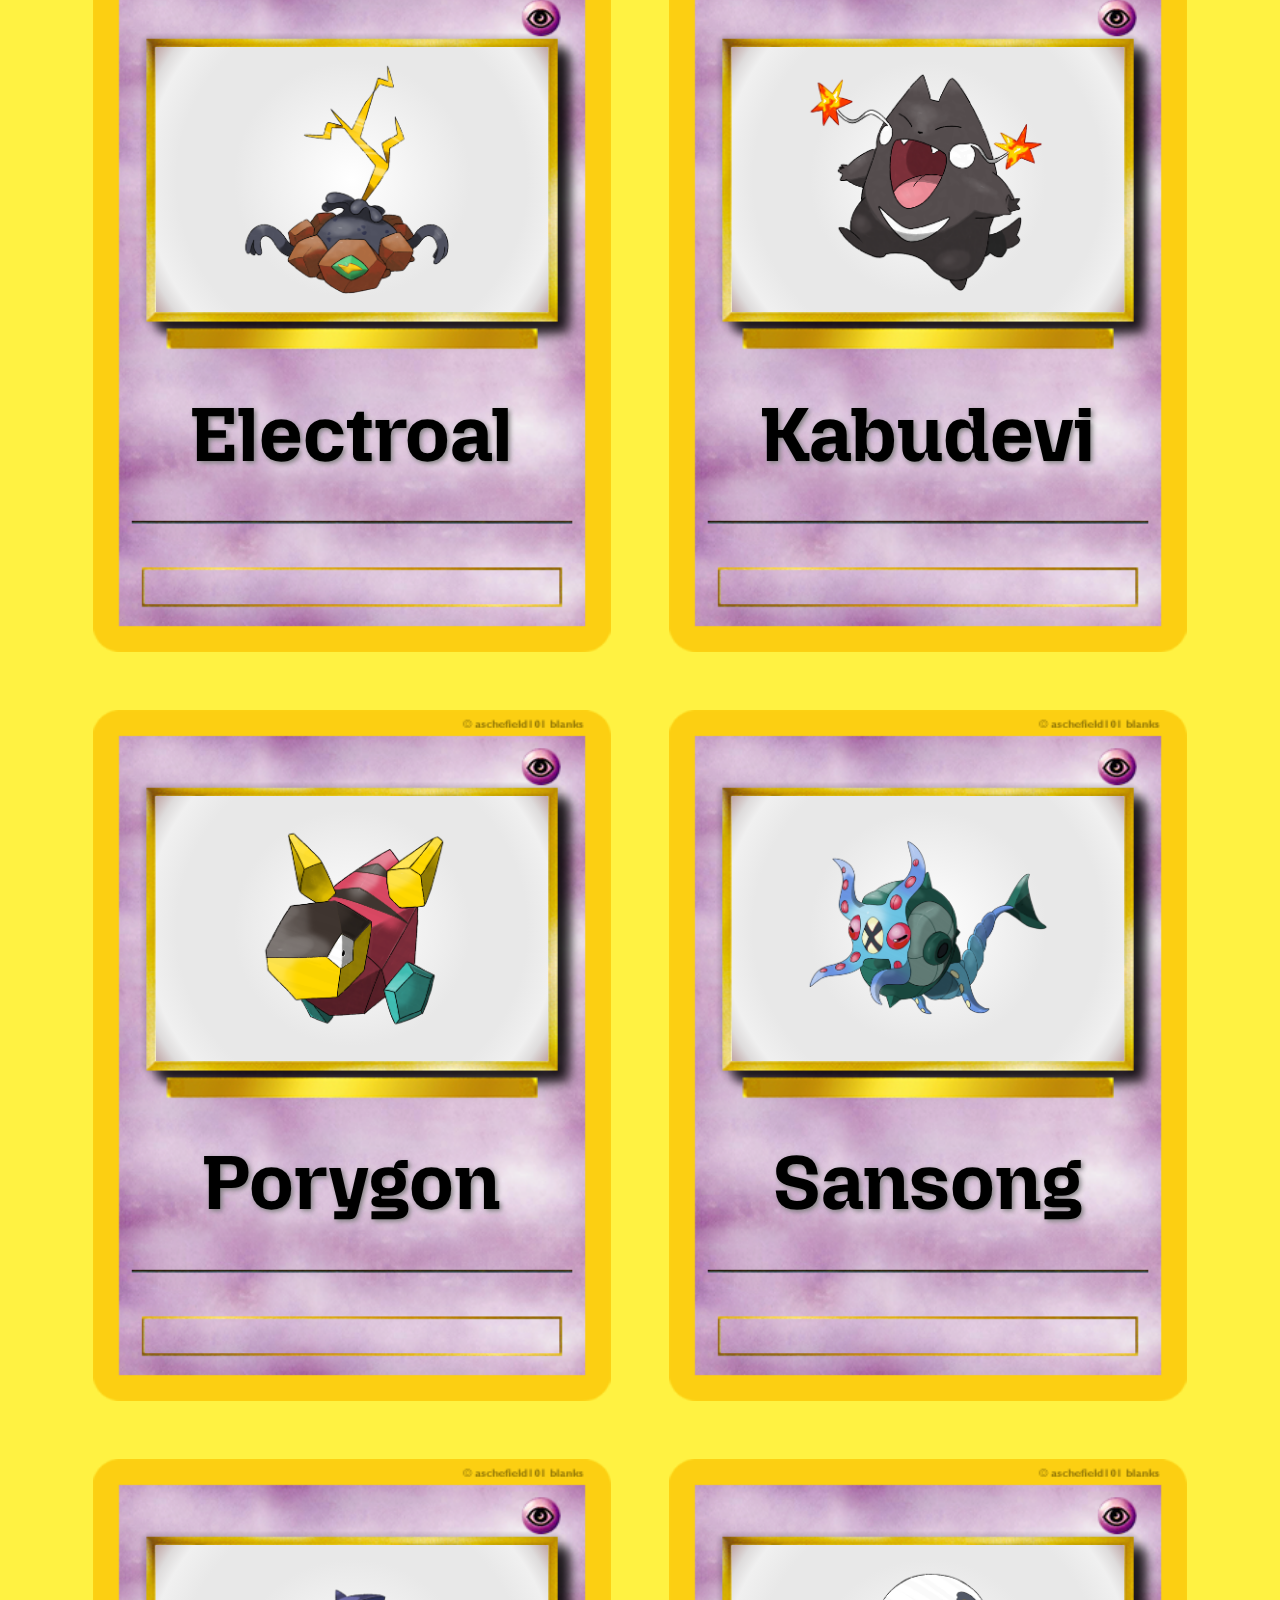
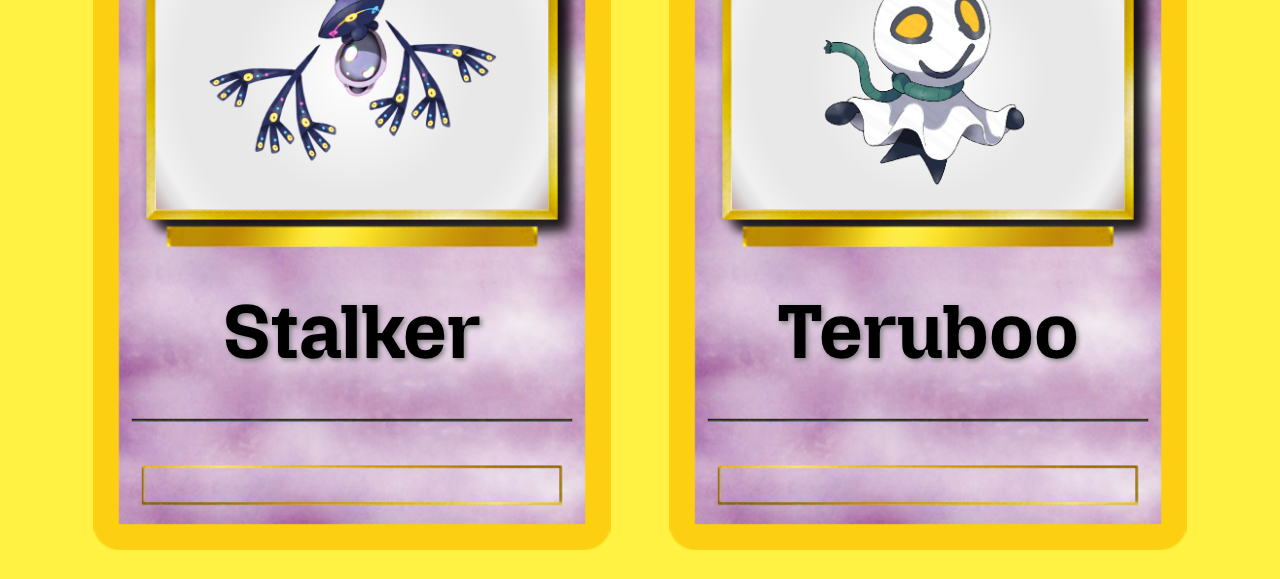
<file: projects/pokemon.html>
<!DOCTYPE html>
<html lang="en">
<head>
    <meta charset="UTF-8">
    <meta name="viewport" content="width=device-width, initial-scale=1.0">
    <title>Document</title>
    <link rel="stylesheet" href="../styles/projects/pokemon.css">
    <script src="../scripts/pokemon.js"></script>
    <link href="https://fonts.cdnfonts.com/css/pokemon-solid" rel="stylesheet">
                
</head>
<body>

    <div id="title">
        ORI's Art
    </div>
    <div id="nav">
        
        <div id="nav-elements">
            
            <div onclick="redirect('../index.html')">home</div>
            <div onclick="popup(0, 1)">projects</div>
            <div onclick="popup(1, 0)">collections</div>
            <div onclick="redirect('../about.html')">about</div>
            <div onclick="redirect('../contact.html')">contact</div>
        </div>
        
    </div>
    

    
    
    <div id="popup-container">
        <div class="popup hidden">
            <table class="list">
                <tr>
                    <th id="home">
                        <img src="../images/projects/pokemon/cross.png">
                        Pokemon
                    </th>
                </tr>
                <tr>
                    <th onclick="redirect('dandit.html')">
                        
                        Bata Dandit
                    </th>
                </tr>
                <tr>
                    <th onclick="redirect('undertale.html')">
                        Undertale
                    </th>
                </tr>
            </table>
        </div>
        
        <div class="popup hidden">
            <table class="list">
                <tr>
                    <th onclick="redirect('../collections/peace.html')">
                        peace
                    </th>
                </tr>
                <tr>
                    <th onclick="redirect('../collections/peace.html')">
                        liminal
                    </th>
                </tr>
                <tr>
                    <th onclick="redirect('../collections/nature.html')">
                        nature
                    </th>
                </tr>
                <tr>
                    <th onclick="redirect('../collections/spooks.html')">
                        spooks
                    </th>
                </tr>
            </table>
        </div>
    </div>

    <div id="cont-container">
        <div id="content">
            <div id="info">
                This is the Bata Dandit (crackinator) project. It blah blah blah blah blah blah blah blah blah blah blah blah blah blah blah blah blah blah blah blah blah blah blah blah blah blah blah blah blah blah blah blah blah blah blah blah blah blah blah blah blah blah blah blah blah blah blah blah blah blah blah blah blah blah blah blah blah blah blah blah blah blah blah blah blah blah blah blah blah blah blah blah blah blah blah blah blah blah blah blah blah blah blah blah blah blah blah blah blah blah blah blah blah blah blah blah blah blah blah blah blah blah blah blah blah blah blah blah blah blah blah blah blah blah blah blah blah blah blah blah blah blah blah blah blah blah blah blah blah blah blah blah blah blah blah blah blah blah blah blah 
            </div>  
            <div id="images">
                
                <div>
                    <div>
                        <img src="../images/projects/pokemon/coner.png">
                    </div>
                    
                    <h1>Coner</h1>
                </div>

                <div>
                    <div>
                        <img src="../images/projects/pokemon/corolottl.png">
                    </div>
                    
                    <h1>Corolottl</h1>
                </div>

                <div>
                    <div>
                        <img src="../images/projects/pokemon/electroal.png">
                    </div>
                    
                    <h1>Electroal</h1>
                </div>

                <div>
                    <div>
                        <img src="../images/projects/pokemon/kabudevi.png">
                    </div>
                    
                    <h1>Kabudevi</h1>
                </div>

                <div>
                    <div>
                        <img src="../images/projects/pokemon/porygon.png">
                    </div>
                    
                    <h1>Porygon</h1>
                </div>

                <div>
                    <div>
                        <img src="../images/projects/pokemon/sansong.png">
                    </div>
                    
                    <h1>Sansong</h1>
                </div>

                <div>
                    <div>
                        <img src="../images/projects/pokemon/stalker.png">
                    </div>
                    
                    <h1>Stalker</h1>
                </div>

                <div>
                    <div>
                        <img src="../images/projects/pokemon/teruboo.png">
                    </div>
                    
                    <h1>Teruboo</h1>
                </div>
            </div>
        </div>
    </div>
    
    
    
</body>
</html>
</file>
<file: styles/home.css>
.imgContainer {
  position: relative;
  display: flex;
  align-content: center;
}

#content {
  margin: auto;
  width: 90%;
  display: flex;
  flex-direction: column;
  color: rgb(252 244 240);
  padding-top: 20px;
}
#content > div {
  width: 100%;
  align-items: center;
  height: calc(20vw + 15vh);
  display: flex;
  justify-content: space-around;
  padding-top: 20px;
  padding-bottom: 20px;
  overflow-y:visible;
}
#content img {
  border: 12px #595959 solid;
  border-radius: 15px;
  margin: auto;
  height: calc(18vw + 13vh);
}


#content img:hover {
  border-color: rgb(206 198 180);
  scale: 1.1;
  cursor: pointer;
}

#content h1 {
  font-size: 2.5vw; /* Base font size */
  font-weight: bold;
  padding: 0px;
  margin: 0px;
  line-height: 150%;
  background: radial-gradient(rgba(0, 0, 0, 0.2), rgba(0, 0, 0, 0.08));
  box-shadow: 0px 0px 100px 100px rgba(0, 0, 0, 0.1);
}

@media (min-width: 70vh ){
  #content > div:nth-child(odd) h1 {
      padding-right: 100px;
  }
  #content > div:nth-child(even) h1 {
      padding-left: 100px;
  }
  #content > div:nth-child(even) {
      display: flex;
      flex-direction: row;
  }
  #content > div:nth-child(odd) {
      display: flex;
      flex-direction: row-reverse;
  }
  #content > div:first-child {
      margin-top: 1vw;
  }

}
</file>
<file: styles/base.css>
* {
  font-family: "Comfortaa", sans-serif;
  font-optical-sizing: auto;
  font-weight: 400;
  font-style: normal;
}



body {
  padding: 0px;
  justify-items: center;

  text-align: center;

  /* Text positioning */

  /* No Text select or image dragging */
  -webkit-user-select: none; /* Safari */
  -ms-user-select: none; /* IE 10 and IE 11 */
  user-select: none; /* Standard syntax */
  -moz-user-select: none;
  -webkit-user-drag: none;
  margin: 0px;
  
  background-color: rgb(45, 44, 44);
}
#title {
  padding-top: 2vw;
  font-size: 5vw;
  font-weight: bold; 
  text-align: center;
  width: 100%;
  color: rgb(246 244 240);
  transition: background-color 0.6s;
}

#settings {
  position: absolute; 
  top: 2vw; 
  right: 2vw; 
  width: 3vw;
  transition: scale 0.4s;
  filter: invert(0.7)
}

#settings:hover {
  scale: 1.2;
}

#home {
  text-decoration:line-through; 
  text-decoration-color: rgb(215, 106, 106); 
  text-decoration-thickness: 5px; 
  text-shadow: 0px 0px 0px #00000000 !important; 
  color: rgb(168 166 162) !important;
}

#nav {
  display: flex;
  justify-content: center;
  align-items: stretch;
  width: 100%;
  height: 3vw;
  background-color: rgba(31 30 30 0); /* Fully opaque */
  transition: background-color 0.5s;
  position: sticky;
  top: 0; 
  z-index: 1;
}



#nav-elements {
  width: 100%;
  font-size: 2vw;
  display: flex;
  flex-direction: row;
  justify-content: space-around;
  color: rgb(168 166 162);
  text-shadow: rgb(168 166 162);
    
}

/* #cursor {
  position: fixed; 
  top: 0;
  left: 0;
  pointer-events: none; 
  width: 75px;
  height: 75px;
  z-index: 2;
  -webkit-backdrop-filter: blur(0.5px);
  backdrop-filter: blur(0.5px);
  background-color: rgba(168, 166, 162, 0.02);
  box-shadow: 0px 0px 75px 5px rgba(168, 166, 162, 0.05);
  border-radius: 50%;
} */

#nav-elements > div:hover{
  color: rgba(246, 244, 240, 0.823);
  text-shadow: 0px 0px 100px rgba(81, 81, 255, 0.4);
}
#nav-elements > div {
  display: flex;
  align-items: center;
  transition: scale 0.4s, text-shadow 0.4s, color 0.4s;
}
#nav-elements .redirect:hover {
  scale: 1.2;
}

.dropdown {
  position: relative;
  
}


.dropdown text {
  display: flex;
  transition: scale 0.4s;
}

.drop {
  width: 60%;
  position: absolute;
  left: 85%;
  scale: 0;
  transform: rotate(-90deg);
  transition: transform 0.4s, scale 0.4s;
}


.list {
  display: flex;
  position: absolute;
  overflow: hidden;
  color: rgba(246, 244, 240, 0.692);
  border-collapse: collapse;
  width: 115%;
  border-radius: 0px 0px 1vw 1vw;
  top: 100%;
  justify-content: center;
  text-align: center;
  background: linear-gradient(rgba(31, 30, 30, 0), rgb(31, 30, 30));
  max-height: 0px;
  overflow-y:hidden;
  transition: max-height 0.8s;
}



tr {
  border-bottom: 4px groove rgba(255, 255, 255, 0.2);
}

tr:last-child{
  border: none;
}

th {
    font-size: 1.3vw;
    padding: 0.3vw;
    text-shadow: 0px 0px 2px black;
    font-weight: bold;
    width: 1000px;
    transition: scale 0.4s;
    scale: 1;
}
th:hover {
    scale: 1.15;
}

#home {
    scale: 1 !important;
}

a {
  display: inline-block;
  color: rgb(81 81 255);
  scale: 1;
  transition: scale 0.4s;
}
a:hover {
  scale: 1.15;
}
</file>
<file: styles/portrait.css>
#content h1:nth-child(even) {
    padding-left: 0px !important;
    padding-right: 0px !important;
}
#content > div{
    display: flex !important;
    flex-direction: column-reverse !important;
    height: auto !important;
    padding-left: 0px;
    padding-right: 0px;
    padding-bottom: 10vw;
}

#content > div:first-child{
    margin-top: 1vw;
}
</file>
<file: styles/collections.css>
html, body {
    height: 100%;
    width: 100%;
    min-height: 100px;
    margin: 0;
    padding: 0;
    min-width: 900px;
}

#nav-cont {
    display: flex;
    flex-direction: column;
    justify-content: space-between;
    height: 100%;
    width: 100%;
}

#title {
    padding-top: 30px !important;
}

#content-container {
    height: 100%;
    display: flex;
    flex-direction: column;
    justify-content: center;
}

#content {
    display: grid;
    grid-template-columns: auto auto;
    padding: 20px;
    margin: 30px;
    

    margin-left: auto;
    margin-right: auto;
    width: auto;
    height: min-content;

    box-sizing: border-box;

    background-color: rgb(39, 39, 39);
    box-shadow: 0px 0px 20px 20px rgb(34, 34, 34);
    border-radius: 15px;
}

#content > div {
    padding: 15px;
    font-size: 30px;
    text-align: center;
}

#content img {
    height: 27vh;
    border: 12px #595959 solid;
    border-radius: 15px;
    margin: auto;
}


#content img:hover {
    border-color: rgb(206 198 180);
    scale: 1.1;
    cursor: pointer;
}

.imgContainer {
    position: relative;
    display: flex;
    align-content: center;
    justify-content: center;
}
.imgContainer > div {
    position: relative;
    display: flex;
    align-content: center;
    width: auto;
}



@media (max-width: 80vh){
    #content {
        width: 95vw !important;
    }
    #content img {
        width: 36vw;
        height: auto;
    }
}

@media (max-width: 900px){
    #content {
        width: 100% !important;
        margin-top: 25%;
    }
    #content img {
        width: 272px;
        height: auto;
    }
    #title{
        font-size: 50px !important;
        padding-top: 50px !important;
        padding-bottom: 50px;
    }
    #nav-elements > div {
        font-size: 25px !important;
    }
    th{
        font-size: 15px !important;
    }
    #nav-cont {
        justify-content: start;
    }
    .drop {
        left: 80% !important;
    }
    #nav-elements {
        width: 10% !important;
    }
}
</file>
<file: styles/projects/dandit.css>
body {
    background-image: url(../../images/projects/dandit/bg_main.png);
    background-size: auto 100vh;
    image-rendering: pixelated;
    background-position: top;
    font-family: undertale;
    text-align: center;
    width: 100%;
    margin: 0px;
    display: flex;
    flex-direction: column;
    align-items: center;
    -webkit-user-select: none;
    -ms-user-select: none;
    user-select: none;
    -moz-user-select: none;
    -webkit-user-drag: none;
    overflow-x: hidden;
}

#title {
    font-size: 100px;
}

#nav {
  display: flex;
  justify-content: center;
  align-items: stretch;
  width: 100vw;
  height: 3vw;
  position: sticky;
  top: 0; 
  z-index: 1;
  padding-bottom: 0.4vw;
}



#nav-elements {
  width: 70%;
  font-size: 3vw;
  display: flex;
  flex-direction: row;
  justify-content: space-around;
  color: rgb(0, 0, 0);
  
}


#nav-elements > div {
  transition: scale 0.4s;
}
#nav-elements > div:hover {
  scale: 1.1;
}

table {
  height: 100%;
  font-size: 2vw;
  background-image: url("../../images/projects/dandit/border.png");
  background-size: 100% 100%;
  padding: 10%;
}
th {
  transition: scale 0.4s;
}
th:hover {
  scale: 1.2;
}

#home {
  position: relative; /* This is crucial for positioning children */
  scale: 1 !important;
}

#home img {
  position: absolute; /* Takes the image out of the normal document flow */
  width: 35%; /* Adjust as needed */
  height: 70%; /* Adjust as needed */
  top: 15%;
  left: 32.5%;
}

#home span {
  z-index: 1; /* Puts the text above the image */
}






#popup-container {
  display: flex;
  justify-content: center; /* Centers horizontally */
  align-items: center;    /* Centers vertically */
  position: fixed;        /* Ensures it stays in place relative to viewport */
  top: 0;
  left: 0;
  width: 100%;
  height: 100%;
  pointer-events: none;
  z-index: 2;
}

.popup {
  width: 50vw;
  height: 50vh;
  border-radius: 15px;
  display: none;
  flex-direction: column;
  pointer-events: all;
}

#cont-container {
  display: flex;
  flex-direction: column;
  justify-content: center;
  width: 90vw;
  padding-top: 10vw;
}

#content {
  display: flex;
  flex-direction: column;
  align-items: center;
  justify-content: safe center;
  height: 100%;
}

#info {
  width: 100%;
  font-size: 40px;
  background-image: url("../../images/projects/dandit/intro_txt.png");
  background-repeat: no-repeat;
  background-size: 100% 100%;
  padding: 2vw;
}

#images {
  width: 100%;
  display: flex;
  flex-direction: column;
}


#images h1 {
  font-size: 4vw;
}

#images > div {
  flex-wrap: wrap;
  display: flex;
  flex-direction: row;
  align-items: center;
  justify-content: space-around;
  margin-top: 10vw;
}

#dandit > div {
  display: flex;
  flex-direction: column;
  align-items: center;
  height: 13vw;
  padding: 1vw;
}

#dandit > div > div {
  background-image: url("../../images/projects/dandit/nail.png");
  background-size: 100% 100%;
  width: 1vw;
  height: 1vw;
  translate: 0% 150%;
  position: absolute;
  z-index: 1;
}

#dandit {
  background-image: url("../../images/projects/dandit/border.png");
  background-size: 100% 100%;
  padding: 7vw;
  padding-bottom: 10vw;
}

#dandit img {
  
  height: 13vw;
  
  /* This is the key part */
  flex: 0 1 25%; 
  
  box-sizing: border-box; /* Important for including padding/border in the width */
  object-fit: contain;
  background-image: url("../../images/projects/dandit/paper.jpg");
  box-shadow: 0.1vw 0.1vw 0.2vw 0.1vw rgb(77, 77, 77);
  margin: 1vw;
}

#bg {
  background-image: url("../../images/projects/dandit/border.png");
  background-size: 100% 100%;
  padding: 10vw;
  padding-bottom: 13vw;
  flex-direction: column !important;
}

#bg img { 
  
  height: 18vw;
  padding: 0.3vw;
  
  object-fit: contain;
  background-color: rgb(163, 163, 163);
  box-shadow: 0px 0px 0.2vw 0.2vw rgb(77, 77, 77);
  margin: 1vw;
}


#sign {
  background-image: url("../../images/projects/dandit/border.png");
  background-size: 100% 100%;
  padding: 7vw;
}


#sign img {
  height: 5vw;
  padding: 0.2vw;
  box-sizing: border-box; /* Important for including padding/border in the width */
  object-fit: contain;
  background-color: rgb(163, 163, 163);
  box-shadow: 0px 0px 0.2vw 0.2vw rgb(77, 77, 77);
  margin: 1vw;
}

@font-face {
  font-family: undertale;
  src: url(../../projects/fonts/undertale.ttf);
}


@media (max-width: 120vh){
  #info {
    height: min-content;
    overflow: hidden !important;
    white-space:nowrap !important;
    text-overflow: ellipsis !important;
    font-size: 30px;
  }
  #title {
    font-size: 90px;
  }
}
</file>
<file: styles/projects/pokemon.css>
@import url('https://fonts.cdnfonts.com/css/pokemon-solid');
@import url('https://fonts.googleapis.com/css2?family=Mozilla+Headline&display=swap');


body {
  background-color: rgb(255, 242, 66);
  text-align: center;
  width: 100%;
  margin: 0px;
  display: flex;
  flex-direction: column;
  align-items: center;
  -webkit-user-select: none;
  -ms-user-select: none;
  user-select: none;
  -moz-user-select: none;
  -webkit-user-drag: none;
  overflow-x: hidden;
  font-family: sans-serif;
  line-height: 1.2;
  font-family: "Mozilla Headline", sans-serif;
}

#title {
  font-size: 6vw;
  
  font-family: 'Pokemon Solid', sans-serif;
  line-height: 2; /* Adjust this value as needed */
}

#nav {
  display: flex;
  justify-content: center;
  align-items: stretch;
  width: 100vw;
  height: 3vw;
  position: sticky;
  top: 0; 
  z-index: 1;
  padding-bottom: 0.4vw;
}



#nav-elements {
  width: 70%;
  font-size: 2.7vw;
  display: flex;
  flex-direction: row;
  justify-content: space-around;
  color: rgb(0, 0, 0);
  
}


#nav-elements > div {
  transition: scale 0.4s;
}
#nav-elements > div:hover {
  scale: 1.1;
}

table {
  height: 100%;
  font-size: 2vw;
  background-image: url("../../images/projects/pokemon/text.png");
  background-size: 100% 100%;
  padding: 10%;
}
th {
  transition: scale 0.4s;
}
th:hover {
  scale: 1.2;
}

#home {
  position: relative; /* This is crucial for positioning children */
  scale: 1 !important;
}

#home img {
  position: absolute; /* Takes the image out of the normal document flow */
  width: 30%; /* Adjust as needed */
  height: 150%; /* Adjust as needed */
  top: -28%;
  left: 35.5%;
}

#home span {
  z-index: 1; /* Puts the text above the image */
}






#popup-container {
  display: flex;
  justify-content: center; /* Centers horizontally */
  align-items: center;    /* Centers vertically */
  position: fixed;        /* Ensures it stays in place relative to viewport */
  top: 0;
  left: 0;
  width: 100%;
  height: 100%;
  pointer-events: none;
  z-index: 2;  
}

.popup {
  width: 50vw;
  height: 50vh;
  border-radius: 15px;
  display: none;
  flex-direction: column;
  pointer-events: all;
}

#cont-container {
  display: flex;
  flex-direction: column;
  justify-content: center;
  width: 90vw;
  padding-top: 10vw;
}

#content {
  display: flex;
  flex-direction: column;
  align-items: center;
  justify-content: safe center;
  height: 100%;
}

#info {
  width: 100%;
  font-size: 30px;
  background-image: url("../../images/projects/pokemon/text.png");
  background-repeat: no-repeat;
  background-size: 100% 100%;
  padding: 5vw;
  padding-top: calc(80px - 1vw);
  padding-bottom: calc(80px - 1vw);

  
}

#images {
  display: flex;
  flex-wrap: wrap;
}

#images > div {
  width: 45%;
  display: flex;
  flex-direction: column;
  background-image: url("../../images/projects/pokemon/border.png");
  background-size: 100% 100%;
  height: 54vw;
  align-items: center;
  margin: 2.5%;
}


#images h1 {
  font-size: 6vw;
  margin-top: 6vw;
  width: 80%;
  text-shadow: 2px 2px 5px gray;
}


#images > div > div {
  background: radial-gradient(circle,rgba(255, 255, 255, 1) 0%, rgba(232, 232, 232, 1) 50%, rgba(232, 232, 232, 1) 74%, rgba(232, 232, 232, 1) 70%, rgba(240, 240, 240, 1) 87%, rgba(222, 220, 220, 1) 93%, rgba(196, 173, 173, 1) 99%);
  padding: 4vw;
  margin-top: 16.6%;
  width: 56%;
  height: 23.5%;
}

#images > div img {
  height: 150%;
  transform: translate(0%, -17%);
}

@media (max-width: 120vh){
  #info {
    height: min-content;
    overflow: hidden !important;
    white-space:nowrap !important;
    text-overflow: ellipsis !important;
    font-size: 30px;
  }
}
</file>
